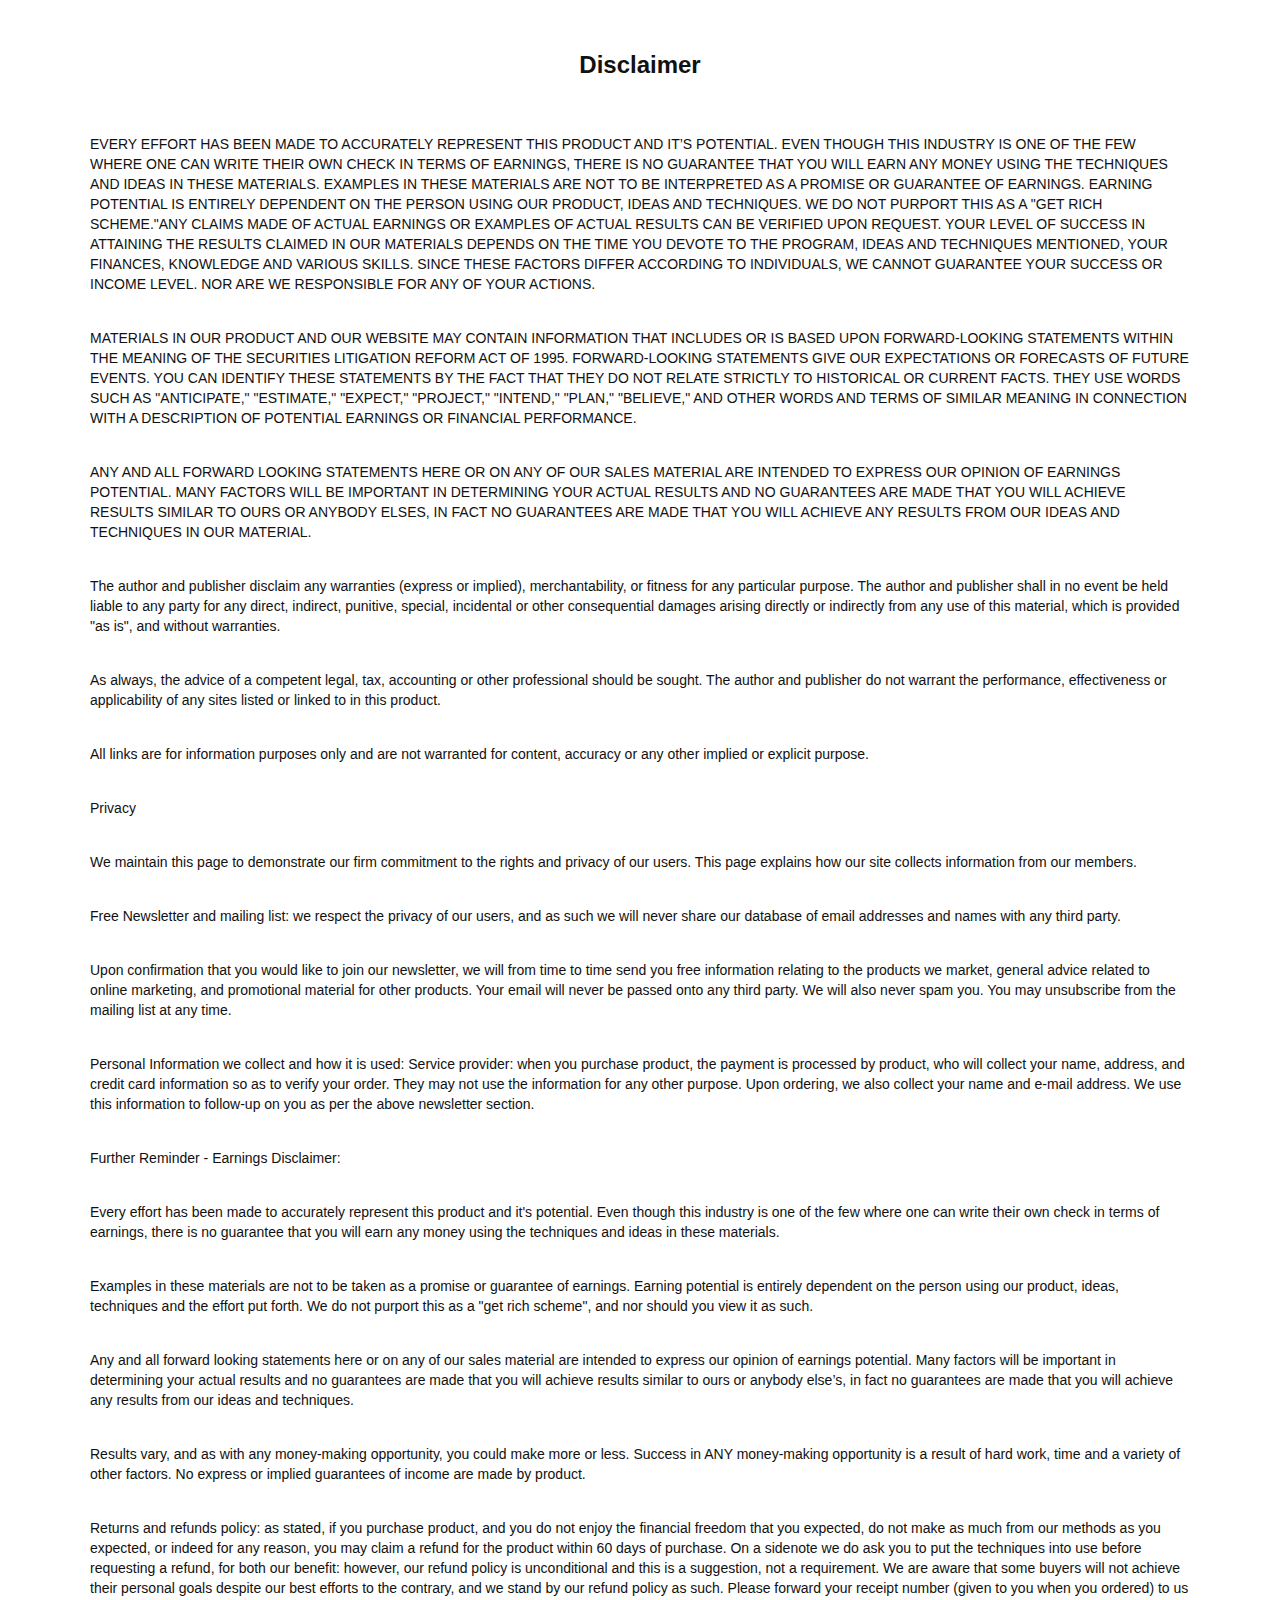
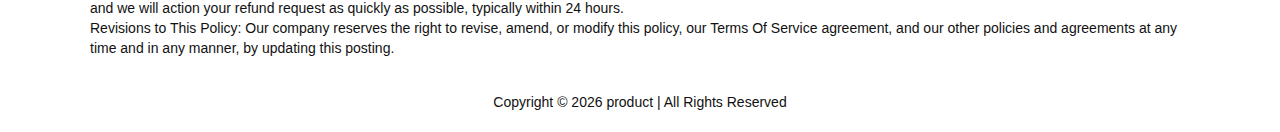
<file: disclaimer.html>
<!DOCTYPE html PUBLIC "-//W3C//DTD XHTML 1.0 Transitional//EN" "http://www.w3.org/TR/xhtml1/DTD/xhtml1-transitional.dtd">
<!-- saved from url=(0044)https://gc.bigmoney-rush.com/disclaimer -->
<html xmlns="http://www.w3.org/1999/xhtml"><head><meta http-equiv="Content-Type" content="text/html; charset=UTF-8">
  
  <title>Disclaimer</title>
  <link rel="shortcut icon" href="https://gc.bigmoney-rush.com/favicon.ico">
  <style type="text/css">
    <!--
    body,td,th {
      font-family:Arial, Helvetica, sans-serif;
      font-size:14px;
      color: #111;
      line-height:20px;
    }
    body{
      background-color: #FFF;
      margin-left: 0px;
      margin-top: 10px;
      margin-right: 0px;
      margin-bottom: 0px;
    }
    a {
      color:#111
    }
    -->
  </style>
<link rel="stylesheet" type="text/css" href="chrome-extension://napifgkjbjeodgmfjmgncljmnmdefpbf/styles.css"></head>
<body>
         
  <table width="1100" border="0" align="center" cellpadding="0" cellspacing="0">
    <tbody><tr>
    <td>&nbsp;</td>
    </tr>
    <tr>
      <td height="70" align="center" style="color:#111; font-size:24px"><strong>Disclaimer</strong></td>
    </tr>
    <tr>
      <td align="center">&nbsp;</td>
    </tr>
    <tr>
      <td align="left">
        <p>
          EVERY EFFORT HAS BEEN MADE TO ACCURATELY REPRESENT THIS PRODUCT AND IT’S POTENTIAL. EVEN THOUGH THIS INDUSTRY IS ONE OF THE FEW WHERE ONE CAN WRITE THEIR OWN CHECK IN TERMS OF EARNINGS, THERE IS NO GUARANTEE THAT YOU WILL EARN ANY MONEY USING THE TECHNIQUES AND IDEAS IN THESE MATERIALS. EXAMPLES IN THESE MATERIALS ARE NOT TO BE INTERPRETED AS A PROMISE OR GUARANTEE OF EARNINGS. EARNING POTENTIAL IS ENTIRELY DEPENDENT ON THE PERSON USING OUR PRODUCT, IDEAS AND TECHNIQUES. WE DO NOT PURPORT THIS AS A "GET RICH SCHEME."ANY CLAIMS MADE OF ACTUAL EARNINGS OR EXAMPLES OF ACTUAL RESULTS CAN BE VERIFIED UPON REQUEST. YOUR LEVEL OF SUCCESS IN ATTAINING THE RESULTS CLAIMED IN OUR MATERIALS DEPENDS ON THE TIME YOU DEVOTE TO THE PROGRAM, IDEAS AND TECHNIQUES MENTIONED, YOUR FINANCES, KNOWLEDGE AND VARIOUS SKILLS. SINCE THESE FACTORS DIFFER ACCORDING TO INDIVIDUALS, WE CANNOT GUARANTEE YOUR SUCCESS OR INCOME LEVEL. NOR ARE WE RESPONSIBLE FOR ANY OF YOUR ACTIONS.
        </p>
        <p>
          <br>
          MATERIALS IN OUR PRODUCT AND OUR WEBSITE MAY CONTAIN INFORMATION THAT INCLUDES OR IS BASED UPON FORWARD-LOOKING STATEMENTS WITHIN THE MEANING OF THE SECURITIES LITIGATION REFORM ACT OF 1995. FORWARD-LOOKING STATEMENTS GIVE OUR EXPECTATIONS OR FORECASTS OF FUTURE EVENTS. YOU CAN IDENTIFY THESE STATEMENTS BY THE FACT THAT THEY DO NOT RELATE STRICTLY TO HISTORICAL OR CURRENT FACTS. THEY USE WORDS SUCH AS "ANTICIPATE," "ESTIMATE," "EXPECT," "PROJECT," "INTEND," "PLAN," "BELIEVE," AND OTHER WORDS AND TERMS OF SIMILAR MEANING IN CONNECTION WITH A DESCRIPTION OF POTENTIAL EARNINGS OR FINANCIAL PERFORMANCE.
        </p>
        <p><br>
          ANY AND ALL FORWARD LOOKING STATEMENTS HERE OR ON ANY OF OUR SALES MATERIAL ARE INTENDED TO EXPRESS OUR OPINION OF EARNINGS POTENTIAL. MANY FACTORS WILL BE IMPORTANT IN DETERMINING YOUR ACTUAL RESULTS AND NO GUARANTEES ARE MADE THAT YOU WILL ACHIEVE RESULTS SIMILAR TO OURS OR ANYBODY ELSES, IN FACT NO GUARANTEES ARE MADE THAT YOU WILL ACHIEVE ANY RESULTS FROM OUR IDEAS AND TECHNIQUES IN OUR MATERIAL.
        </p>
        <p><br>
          The author and publisher disclaim any warranties (express or implied), merchantability, or fitness for any particular purpose. The author and publisher shall in no event be held liable to any party for any direct, indirect, punitive, special, incidental or other consequential damages arising directly or indirectly from any use of this material, which is provided "as is", and without warranties.
        </p>
        <p><br>
          As always, the advice of a competent legal, tax, accounting or other professional should be sought. The author and publisher do not warrant the performance, effectiveness or applicability of any sites listed or linked to in this product.
        </p>
        <p><br>
          All links are for information purposes only and are not warranted for content, accuracy or any other implied or explicit purpose.
        </p>
        <p><br>Privacy</p>
        <p><br>
          We maintain this page to demonstrate our firm commitment to the rights and privacy of our users. This page explains how our site collects information from our members.
        </p>
        <p><br>
          Free Newsletter and mailing list: we respect the privacy of our users, and as such we will never share our database of email addresses and names with any third party.
        </p>
        <p><br>
          Upon confirmation that you would like to join our newsletter, we will from time to time send you free information relating to the products we market, general advice related to online marketing, and promotional material for other products. Your email will never be passed onto any third party. We will also never spam you. You may unsubscribe from the mailing list at any time.
        </p>
        <p><br>
          Personal Information we collect and how it is used: Service provider: when you purchase product, the payment is processed by product, who will collect your name, address, and credit card information so as to verify your order. They may not use the information for any other purpose. Upon ordering, we also collect your name and e-mail address. We use this information to follow-up on you as per the above newsletter section.
        </p>
        <p><br>Further Reminder - Earnings Disclaimer:</p>
        <p><br>
          Every effort has been made to accurately represent this product and it's potential. Even though this industry is one of the few where one can write their own check in terms of earnings, there is no guarantee that you will earn any money using the techniques and ideas in these materials.
        </p>
        <p><br>
          Examples in these materials are not to be taken as a promise or guarantee of earnings. Earning potential is entirely dependent on the person using our product, ideas, techniques and the effort put forth. We do not purport this as a "get rich scheme", and nor should you view it as such.
        </p>
        <p><br>
          Any and all forward looking statements here or on any of our sales material are intended to express our opinion of earnings potential. Many factors will be important in determining your actual results and no guarantees are made that you will achieve results similar to ours or anybody else’s, in fact no guarantees are made that you will achieve any results from our ideas and techniques.
        </p>
        <p><br>
          Results vary, and as with any money-making opportunity, you could make more or less. Success in ANY money-making opportunity is a result of hard work, time and a variety of other factors. No express or implied guarantees of income are made by product.
        </p>
        <p><br>
          Returns and refunds policy: as stated, if you purchase product, and you do not enjoy the financial freedom that you expected, do not make as much from our methods as you expected, or indeed for any reason, you may claim a refund for the product within 60 days of purchase. On a sidenote we do ask you to put the techniques into use before requesting a refund, for both our benefit: however, our refund policy is unconditional and this is a suggestion, not a requirement. We are aware that some buyers will not achieve their personal goals despite our best efforts to the contrary, and we stand by our refund policy as such. Please forward your receipt number (given to you when you ordered) to us and we will action your refund request as quickly as possible, typically within 24 hours.<br>
          Revisions to This Policy: Our company reserves the right to revise, amend, or modify this policy, our Terms Of Service agreement, and our other policies and agreements at any time and in any manner, by updating this posting.
        </p>
      </td>
    </tr>
    <tr><td align="center">&nbsp;</td></tr>
    <tr><td align="center">Copyright © <span id="year">2020</span> product  |  All Rights Reserved</td></tr>
    <tr><td align="center">&nbsp;</td></tr>
  </tbody></table>
  <!--Script for year updating-->

  <script type="text/javascript">
    var year = new Date();
    document.getElementById("year").innerHTML = year.getFullYear();
  </script>  

<div class="mallbery-caa" style="z-index: 2147483647 !important; text-transform: none !important; position: fixed;"></div></body></html>
</file>
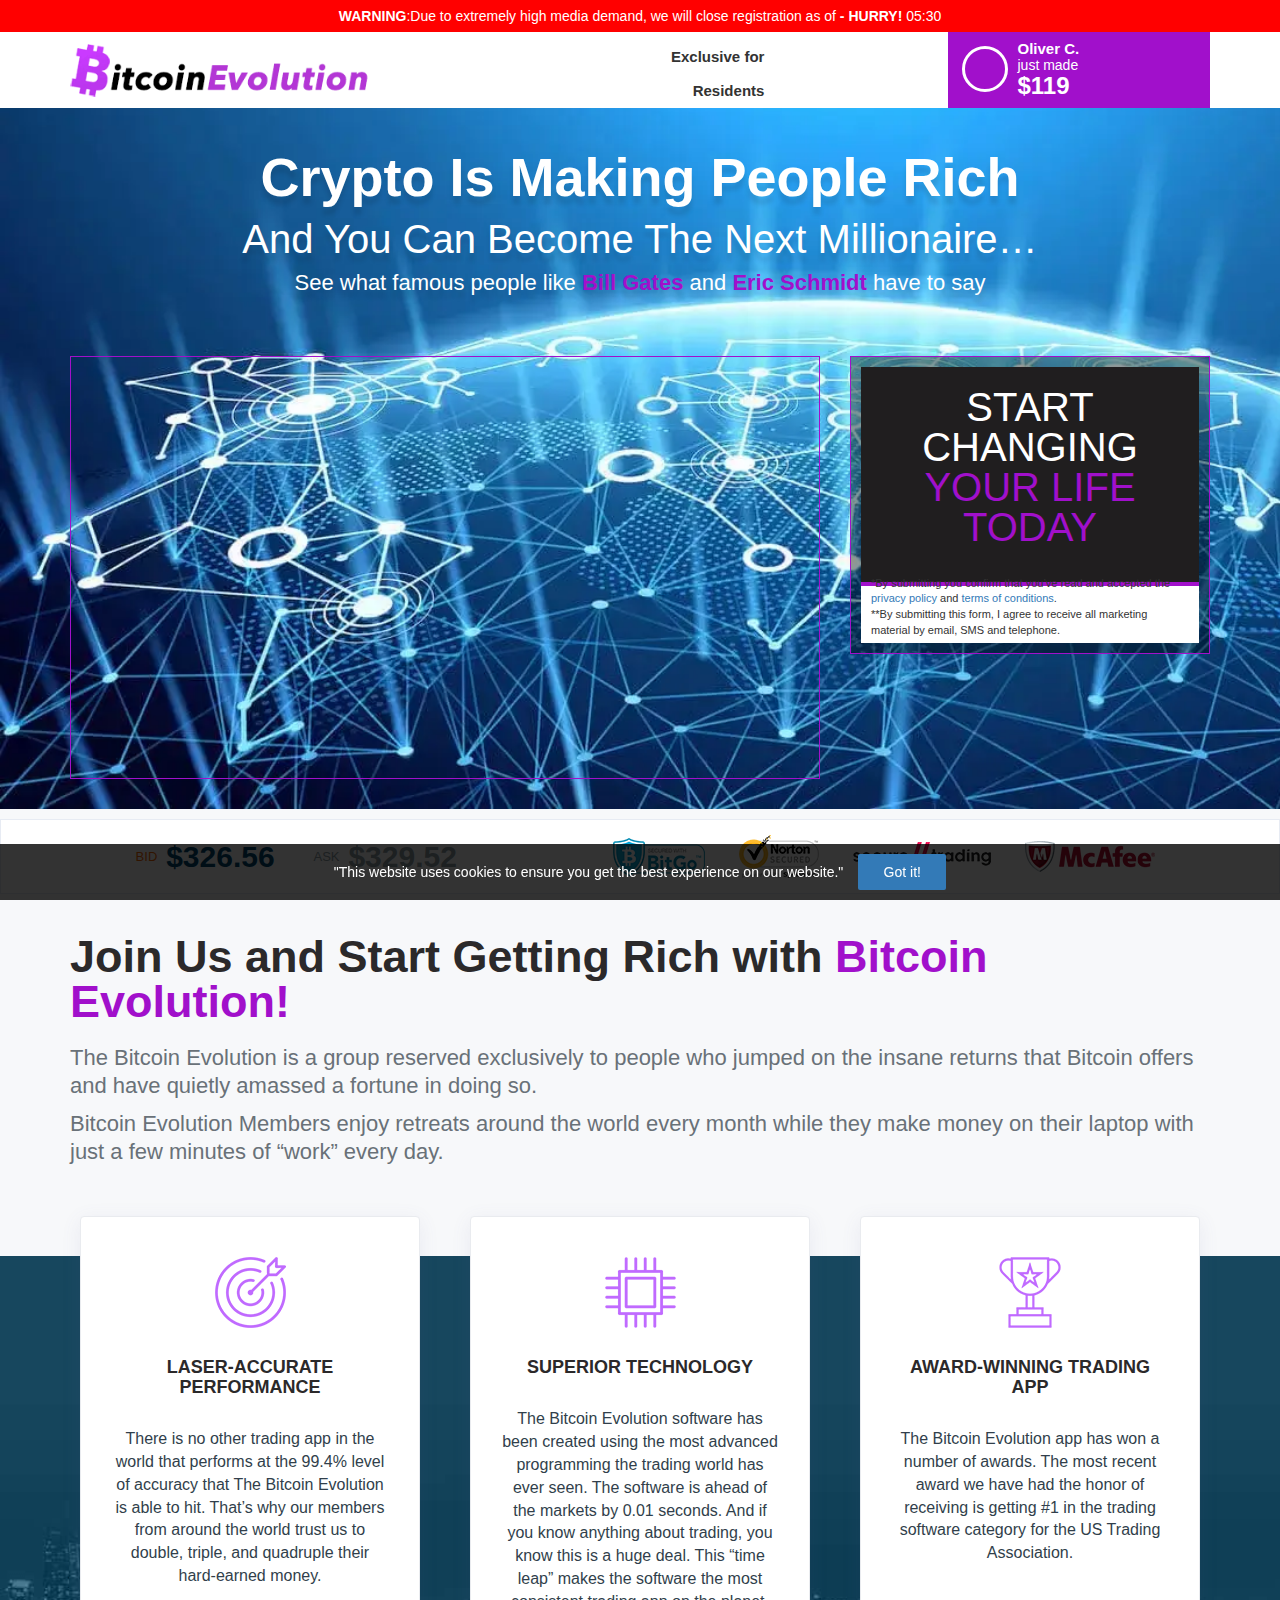
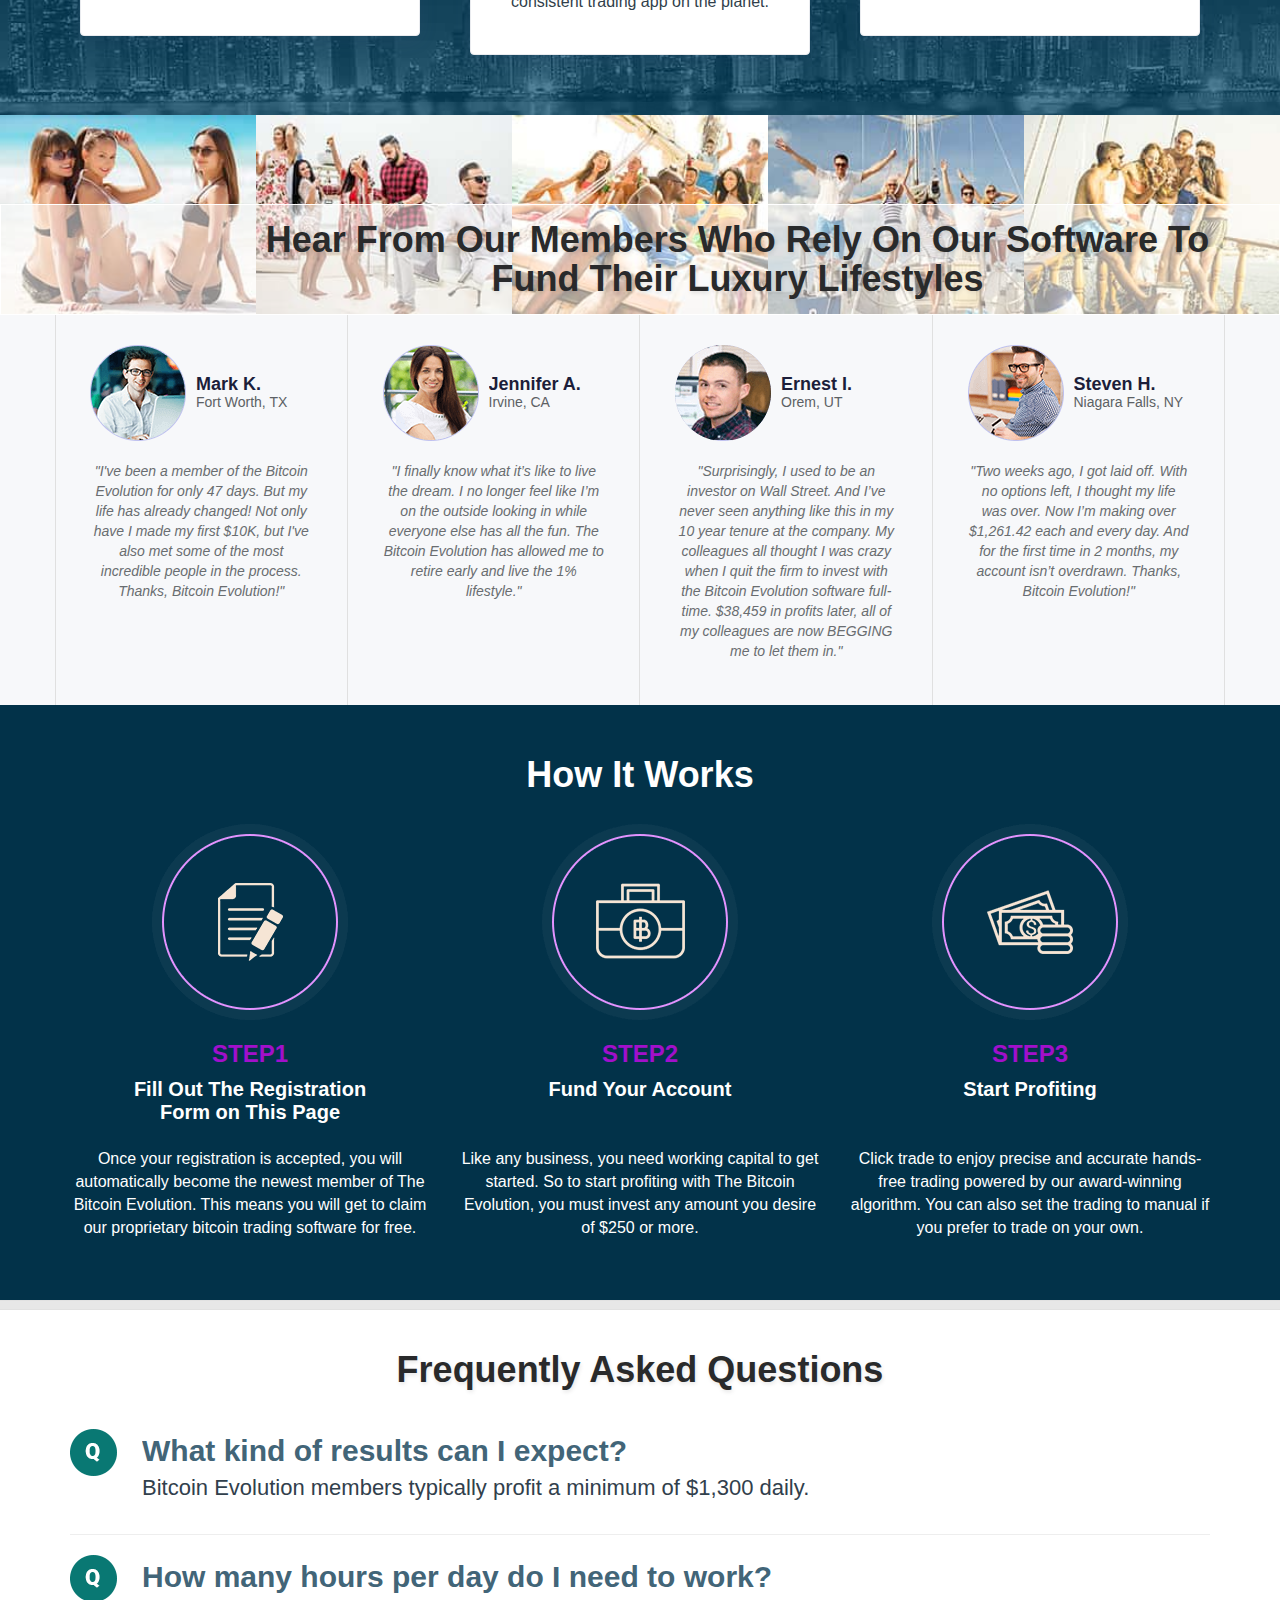
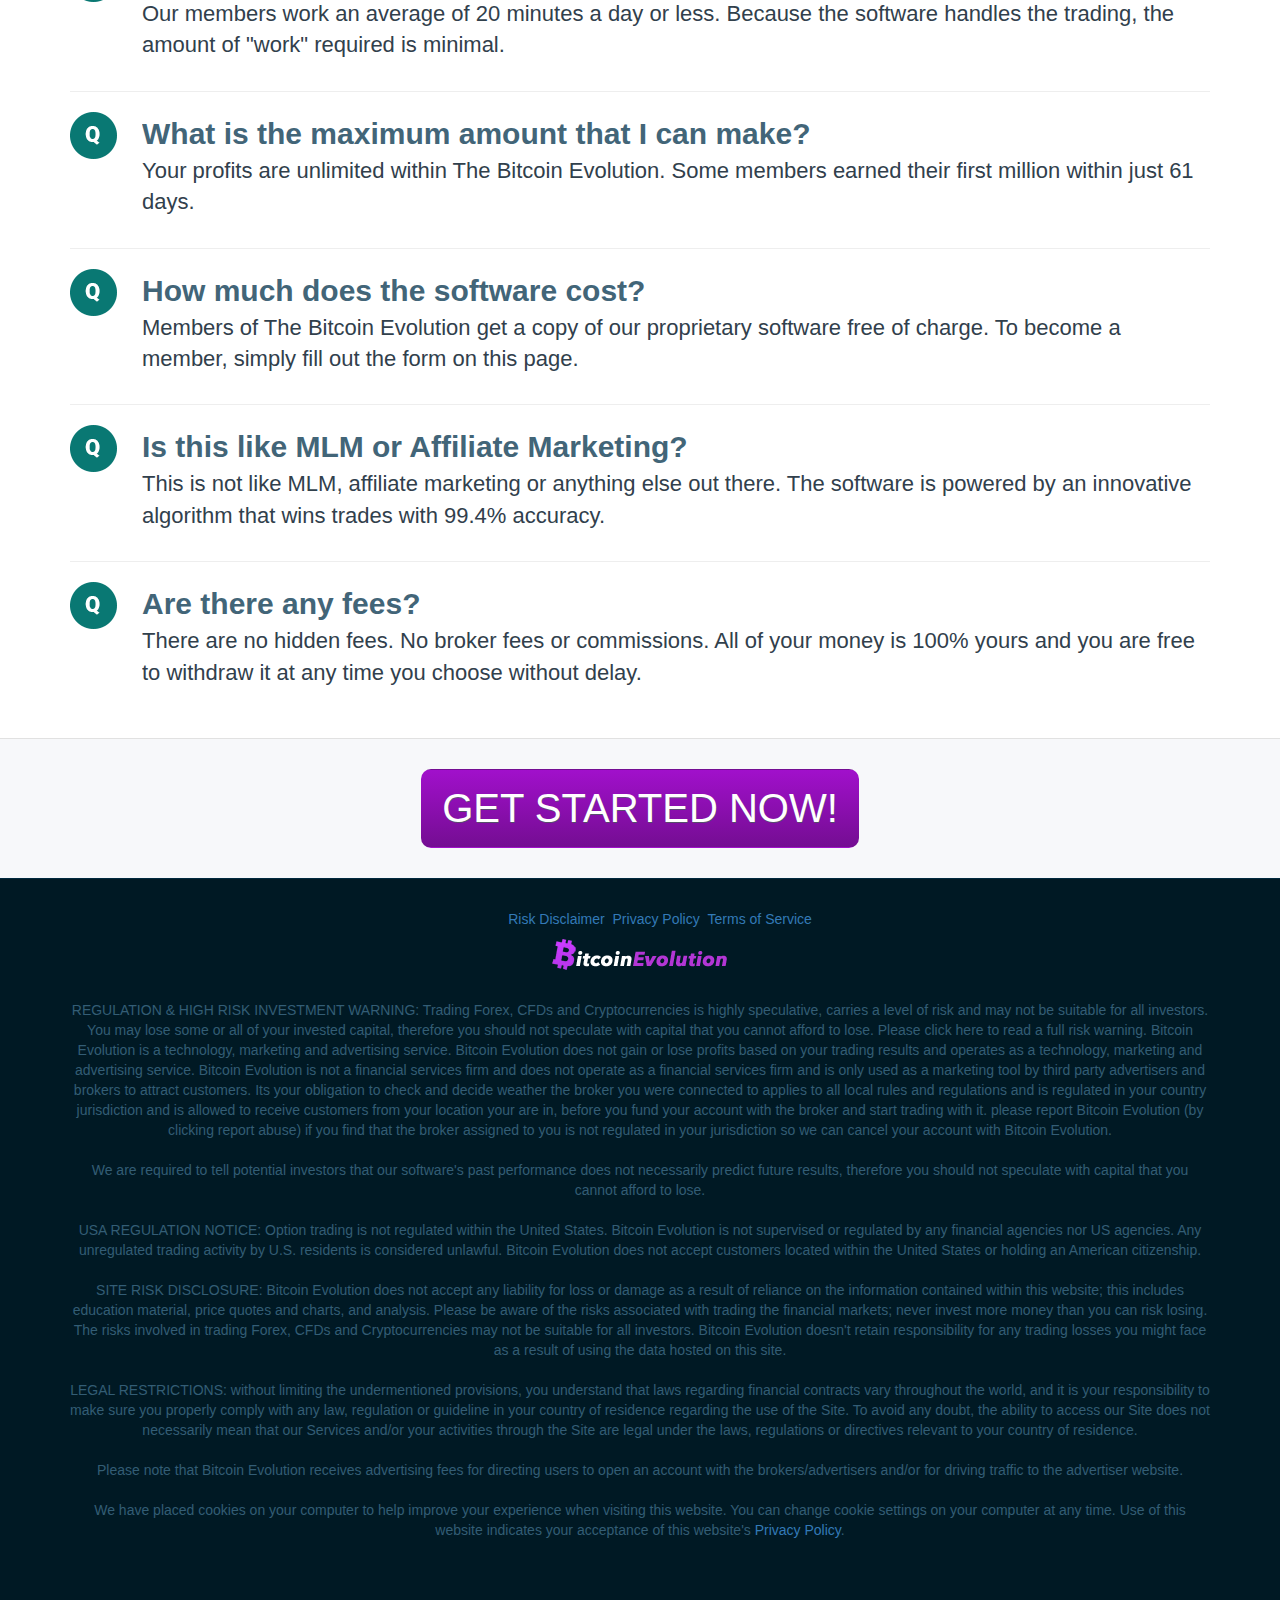
<file: index_amp.html>
<!doctype html>
<html amp lang="en">
<head>
    <meta charset="utf-8">
    <meta name="robots" content="noindex, nofollow">
    <meta name="viewport" content="width=device-width, minimum-scale=1,initial-scale=1">
    <meta name="amp-script-src" content="sha384-YCFs8k-ouELcBTgzKzNAujZFxygwiqimSqKK7JqeKaGNflwDxaC3g2toj7s_kxWG">
    <title>Bitcoin Evolution</title>
    <!-- Styles -->
	<link rel="stylesheet" href="styles/all.min.css">

    <link rel="preload" as="script" href="https://cdn.ampproject.org/v0.js">
	<script async src="https://cdn.ampproject.org/v0.js"></script>
    <script async custom-element="amp-iframe" src="https://cdn.ampproject.org/v0/amp-iframe-0.1.js"></script>
    <script async custom-element="amp-video" src="https://cdn.ampproject.org/v0/amp-video-0.1.js"></script>
    <script async custom-element="amp-form" src="https://cdn.ampproject.org/v0/amp-form-0.1.js"></script>
    <script async custom-element="amp-script" src="https://cdn.ampproject.org/v0/amp-script-0.1.js"></script>
	<style amp-custom>
		/* Add your styles here */
	</style>
	<link rel="canonical" href="index.html">
	<style amp-boilerplate>
		body{-webkit-animation:-amp-start 8s steps(1,end) 0s 1 normal both;-moz-animation:-amp-start 8s steps(1,end) 0s 1 normal both;-ms-animation:-amp-start 8s steps(1,end) 0s 1 normal both;animation:-amp-start 8s steps(1,end) 0s 1 normal both}@-webkit-keyframes -amp-start{from{visibility:hidden}to{visibility:visible}}@-moz-keyframes -amp-start{from{visibility:hidden}to{visibility:visible}}@-ms-keyframes -amp-start{from{visibility:hidden}to{visibility:visible}}@-o-keyframes -amp-start{from{visibility:hidden}to{visibility:visible}}@keyframes -amp-start{from{visibility:hidden}to{visibility:visible}}
    </style>
    <noscript>
        <style amp-boilerplate>
            body{-webkit-animation:none;-moz-animation:none;-ms-animation:none;animation:none}
        </style>
    </noscript>
    <amp-script src="https://cdn.onesignal.com/sdks/OneSignalSDK.js"></amp-script>
    <amp-script script="one-signal"></amp-script>
    <script id="one-signal" type="text/plain" target="amp-script">
        window.OneSignal = window.OneSignal || [];
        OneSignal.push(function() {
            OneSignal.init({
            appId: "142759ff-0895-4dc5-90df-1ec52ca66820",
            });
        });
    </script>
    <!-- Google Tag Manager -->
    <amp-script script="google-tag"></amp-script>
    <script id="google-tag" type="text/plain" target="amp-script">
		(function(w,d,s,l,i){w[l]=w[l]||[];w[l].push({'gtm.start':
			new Date().getTime(),event:'gtm.js'});var f=d.getElementsByTagName(s)[0],
			j=d.createElement(s),dl=l!='dataLayer'?'&l='+l:'';j.async=true;j.src=
			'https://www.googletagmanager.com/gtm.js?id='+i+dl;f.parentNode.insertBefore(j,f);
		})(window,document,'script','dataLayer','GTM-KZZ9RZV');
	</script>
	<noscript>
        <amp-iframe src="https://www.googletagmanager.com/ns.html?id=GTM-KZZ9RZV" height="0" width="0" style="display:none;visibility:hidden"></amp-iframe>
	</noscript>
    <!-- End Google Tag Manager (noscript) -->
    
    
    <!-- Facebook Pixel Code -->
    <!-- Facebook Pixel Code -->
    <amp-script script="fb-pixel"></amp-script>
    <script id="fb-pixel" type="text/plain" target="amp-script">
		!function(f,b,e,v,n,t,s){if(f.fbq)return;n=f.fbq=function(){n.callMethod?n.callMethod.apply(n,arguments):n.queue.push(arguments)};if(!f._fbq)f._fbq=n;n.push=n;n.loaded=!0;n.version='2.0';n.queue=[];t=b.createElement(e);t.async=!0;t.src=v;s=b.getElementsByTagName(e)[0];s.parentNode.insertBefore(t,s)}(window, document,'script','https://connect.facebook.net/en_US/fbevents.js');fbq('init', '836705793743552');fbq('track', 'PageView');
	</script>
	<noscript>
        <img height="1" width="1" style="display:none" src="https://www.facebook.com/tr?id=836705793743552&ev=PageView&noscript=1"/>
	</noscript>
	<!-- End Facebook Pixel Code -->
</head>

<body ng-app="uniforms" class="js flexbox flexboxlegacy canvas canvastext webgl no-touch geolocation postmessage websqldatabase indexeddb hashchange history draganddrop websockets rgba hsla multiplebgs backgroundsize borderimage borderradius boxshadow textshadow opacity cssanimations csscolumns cssgradients cssreflections csstransforms no-csstransforms3d csstransitions fontface no-generatedcontent video audio localstorage sessionstorage webworkers applicationcache svg inlinesvg smil svgclippaths gtd-body-visible gtd-sdk-inited" ng-controller="MainController">
    <!-- <div id="popup" class="exit_popup bitcoinpopup" style="display: none;">
		<div class="exit_popup_overlay"></div>
		<div class="close_button" id="close_button">
        </div>
        <amp-script script="close-button"></amp-script>
        <script id="close-button" type="text/plain" target="amp-script">
            $('#close_button').on("click", function() {
                $('#popup').css('display', 'none');
                mousebottom = 0;
                setTimeout(function () {
                pu = 1;
                }, 5000);
            })
        </script>
        <div class="popup_inner">
            <div class="popup_content">
                <div class="popup_content_inner">
                    <div class="popup-content-wrapper">
                        <div class="popup-header">
                            <div class="title">
                                You just made a BIG mistake.
                            </div>
                            <div class="subtitle">
                                This is your <b>LAST CHANCE</b> to join the <b><i>Bitcoin Evolution</i></b> and secure your financial future.
                            </div>
                        </div>
                    </div>
                    <div class="popup-form-wrapper">
                        <my-form id="popup_form" pane="f2"></my-form>
                    </div>
                </div>
            </div>
        </div>
	</div> -->
    <amp-script script="timer-script"></amp-script>
    <script id="timer-script" type="text/plain" target="amp-script">
		// выставляем секунды
		var sec = 30;
		// выставляем минуты
		var min = 05;

		function refresh() {
			sec--;
			if (sec == -01) {
				sec = 59;
				min = min - 1;
			} else {
				min = min;
			}
			if (sec <= 9) {
				sec = "0" + sec;
			}
			time = (min <= 9 ? "0" + min : min) + ":" + sec;
			if (document.getElementById) {
				timer.innerHTML = time;
			}
			inter = setTimeout("refresh()", 1000);
			// действие, если таймер 00:00
			if (min == '00' && sec == '00') {
				sec = "00";
				clearInterval(inter);
				/* выводим сообщение в элемент с id="tut", например <div id="tut"></div> */
				tut.innerHTML = "Таймер завершил свою работу!";

				/* либо модальное окно */
				//alert('Таймер завершил свою работу!');

				/* либо переход на какой-то адрес */
				//window.location='http://www.net-f.ru/';

				/* либо любой другой Ваш код */
			}
		}
		//
    </script>
    <!-- INTRO SECTION 1 START -->
	<div class="intro-section-1">
		<div class="container">
			<p class="intro-p">
				<b>WARNING</b>:<span>Due to extremely high media demand, we will close registration as of</span>
				<b>
                    <span class="gtd-date-current-date">
                        <amp-script script="date-script"></amp-script>
                        <script id="date-script" type="text/plain" target="amp-script">
							var d = new Date();

							var day = new Array("Sunday", "Monday", "Tuesday",
								"Wednesday", "Thursday", "Friday", "Saturday");

							var month = new Array("January", "February", "March", "April", "may", "June",
								"July", "August", "September", "October", "November", " December");

							document.write(day[d.getDay()] + " " + d.getDate() + " " + month[d.getMonth()] +
								" " + d.getFullYear());
							//
						</script>
					</span> - <span>HURRY!</span>
				</b><span class="countdown-span" id="timer">05:30</span>
			</p>
		</div>
	</div>
	<!-- INTRO SECTION 1 END -->
    <div class="section1" id="top" style="background:url('./images/bg.webp') no-repeat;background-size:cover">
        <header>
            <div class="container">
                <div class="row">
                    <div class="col-md-6 col-sm-4 logo">
                        <img src="images/logo.png" alt="Bitcoin Evolution" class="img-responsive inline-block header-logo">
                    </div>
                    <div class="col-md-6 col-sm-8 hidden-xs">
                        <div class="row">
                            <div class="col-sm-6">
                                <div class="media-body">
                                    <div class="float-left">
                                        <div class="excl" style="padding: 16px;">
                                            Exclusive for<br>
                                            <span class="country_name" style="text-transform: uppercase;"></span> <br>
                                            Residents
                                        </div>
                                    </div>
                                </div>
                            </div>
                            <div class="col-sm-6">
                                <div class="notification-top" data-init="person">
                                    <div class="media-left">
                                        <div class="dynamic-person-img-wrapper">
                                            <div class=""></div>
                                        </div>
                                    </div>
                                    <div class="media-body">
                                        <div class="just-made">
                                            <p>
                                                <span class="dynamic-person-name-span">Oliver C.</span><br>
                                                <span>just made</span>
                                            </p>
                                            <h3>
                                                <span style="color: #fff;" class="dynamic-person-sum-span">$119</span>
                                            </h3>
                                        </div>
                                    </div>
                                </div>
                            </div>
                        </div>
                    </div>
                </div>
            </div>
        </header>
        <div class="container">
            <div class="row">
                <div class="col-sm-12 headline">
                    <h1>Crypto Is Making People Rich</h1>
                    <h2>And You Can Become The Next Millionaire…</h2>
                    <h4><span>See what famous people like</span> <strong>Bill Gates</strong> <span>and</span>
                        <strong>Eric Schmidt</strong> <span>have to say</span>
                    </h4>
                </div>
            </div>
            <div class="gap40-mobile"></div>
            <div class="row">
                <div class="col-md-8">
                    <div class="embed-container">
                        <div class="video embed-responsive embed-responsive-16by9 embed-responsive-video">
                            <div class="gtd-video-title gtd-date-current-date">
                                <amp-script script="date-script"></amp-script>
                                <script id="date-script" type="text/plain" target="amp-script">
                                    var d = new Date();

                                    var day = new Array("Sunday", "Monday", "Tuesday",
                                        "Wednesday", "Thursday", "Friday", "Saturday");

                                    var month = new Array("January", "February", "March", "April", "may", "June",
                                        "July", "August", "September", "October", "November", " December");

                                    document.write(day[d.getDay()] + " " + d.getDate() + " " + month[d.getMonth()] +
                                        " " + d.getFullYear());
                                    //
                                </script>
                            </div>
                            <amp-video controls
                            width="640"
                            height="360"
                            layout="responsive"
                            id="video"src="images/index-en.mp4"
                            type="video/mp4"
                            autoplay>
                            </amp-video>
                        </div>
                    </div>
                </div>
                <div class="col-md-4">
                    <div class="formwrap-outer">
                        <div class="formwrap">
                            <div class="form-header"><span class="text-white">Start Changing</span>
                                <span class="text-orange">Your Life TODAY</span>
                            </div>
                            <div class="form-body">
                                <amp-form id="top_form" pane="f1"></amp-form>
                            </div>
                            <div style="padding: 10px 15px 5px 10px; text-align: center;">
                                <p class="form-disclaimers" style="text-align: left;padding: 0;margin: 0;font-size: 11px;">*By submitting you confirm that you’ve read and accepted the <a data-intgrtn-link-agreements="3" target="_blank" href="privacy" class="" data-i18n="" >privacy policy</a> and <a data-intgrtn-link-agreements="1" target="_blank" href="terms" class="" data-i18n="" >terms of conditions</a>.
                                </p>
                                <p class="form-disclaimers" style="text-align: left;padding: 0;margin: 0;font-size: 11px;">**By submitting this form, I agree to receive all marketing material by email, SMS and telephone.</p>
                            </div>
                        </div>
                    </div>
                </div>
            </div>
        </div>
    </div>
    <div class="spacer"></div>
    <div class="section2">
        <div class="container">
            <div class="row">
                <div class="col-md-5 text-center">
                    <div class="bitcoin bid"><sup>BID</sup>
                        <h2><span class="visitor-currency-symbol">$</span>326.56</h2>
                        <sup><i class="fa fa-caret-up"></i></sup>
                    </div>
                    <div class="bitcoin ask"><sup>ASK</sup>
                        <h2><span class="visitor-currency-symbol">$</span>329.52</h2>
                        <sup><i class="fa fa-caret-up"></i></sup>
                    </div>
                </div>
                <div class="col-md-7 security-logos">
                    <img src="images/bitgo.png" alt="BitGo">
                    <img src="images/norton.png" alt="Norton">
                    <img src="images/secure-trading.png" alt="Secure Trading">
                    <img src="images/mcafee.png" alt="McAffee">
                </div>
            </div>
        </div>
    </div>
    <div class="section3">
        <div class="container">
            <div class="row">
                <div class="col-sm-12">
                    <h1><span>Join Us and Start Getting Rich with</span> <strong>Bitcoin Evolution!</strong></h1>
                    <p>The Bitcoin Evolution is a group reserved exclusively to people who jumped on the insane returns that Bitcoin offers and have quietly amassed a fortune in doing so.</p>
                    <p>Bitcoin Evolution Members enjoy retreats around the world every month while they make money on their laptop with just a few minutes of “work” every day.</p>
                </div>
            </div>
        </div>
    </div>
    <div class="section4">
        <div class="container">
            <div class="row">
                <div class="col-md-4">
                    <div class="whitebox first-box">
                        <img src="images/join1.png" alt="Laser-Accurate Performance">
                        <h4>Laser-Accurate Performance</h4>
                        <p>There is no other trading app in the world that performs at the 99.4% level of accuracy that The Bitcoin Evolution is able to hit. That’s why our members from around the world trust us to double, triple, and quadruple their hard-earned money.</p>
                    </div>
                </div>
                <div class="col-md-4">
                    <div class="whitebox">
                        <img src="images/join2.png" alt="Superior Technology">
                        <h4>Superior Technology</h4>
                        <p>The Bitcoin Evolution software has been created using the most advanced programming the trading world has ever seen. The software is ahead of the markets by 0.01 seconds. And if you know anything about trading, you know this is a huge deal. This “time leap” makes the software the most consistent trading app on the planet.</p>
                    </div>
                </div>
                <div class="col-md-4">
                    <div class="whitebox">
                        <img src="images/join3.png" alt="Award-Winning Trading App">
                        <h4>Award-Winning Trading App</h4>
                        <p>The Bitcoin Evolution app has won a number of awards. The most recent award we have had the honor of receiving is getting #1 in the trading software category for the US Trading Association.</p>
                    </div>
                </div>
            </div>
        </div>
    </div>
    <div class="section5">
        <div class="transwhite">
            <div class="container">
                <div class="row">
                    <div class="col-sm-2"></div>
                    <div class="col-sm-10">
                        <h1>Hear From Our Members Who Rely On Our Software To Fund Their Luxury Lifestyles</h1>
                    </div>
                </div>
            </div>
        </div>
        <ul>
            <li><span class="sr-only">Testimonial Image</span></li><li><span class="sr-only">Testimonial Image</span></li><li><span class="sr-only">Testimonial Image</span></li><li><span class="sr-only">Testimonial Image</span></li><li><span class="sr-only">Testimonial Image</span></li>
        </ul>
    </div>
    <div class="section6">
        <div class="container">
            <div class="row vdivide">
                <div class="col-md-3">
                    <div class="testimonial-wrap">
                        <div class="media">
                            <div class="media-left">
                                <img src="images/testimoniala.png" alt="Testimonial Image">
                            </div>
                            <div class="media-body">
                                <h4>Mark K.</h4>
                                <h5>Fort Worth, TX</h5>
                            </div>
                        </div>
                        <p>
                            <em>"<span>I've been a member of the Bitcoin Evolution for only 47 days. But my life has already changed! Not only have I made my first</span>
                                <span class="visitor-currency-symbol">$</span>10K<span>, but I've also met some of the most incredible people in the process. Thanks, Bitcoin Evolution!</span>"</em>
                        </p>
                    </div>
                </div>
                <div class="col-md-3">
                    <div class="testimonial-wrap">
                        <div class="media">
                            <div class="media-left">
                                <img src="images/testimonialb.png" alt="Testimonial Image">
                            </div>
                            <div class="media-body">
                                <h4>Jennifer A.</h4>
                                <h5>Irvine, CA</h5>
                            </div>
                        </div>
                        <p>
                            <em>"<span>I finally know what it’s like to live the dream. I no longer feel like I’m on the outside looking in while everyone else has all the fun. The Bitcoin Evolution has allowed me to retire early and live the 1% lifestyle.</span>"</em>
                        </p>
                    </div>
                </div>
                <div class="col-md-3">
                    <div class="testimonial-wrap">
                        <div class="media">
                            <div class="media-left">
                                <img src="images/testimonialc.png" alt="Testimonial Image">
                            </div>
                            <div class="media-body">
                                <h4>Ernest I.</h4>
                                <h5>Orem, UT</h5>
                            </div>
                        </div>
                        <p>
                            <em>"<span>Surprisingly, I used to be an investor on Wall Street. And I’ve never seen anything like this in my 10 year tenure at the company. My colleagues all thought I was crazy when I quit the firm to invest with the Bitcoin Evolution software full-time.</span>
                                <span class="visitor-currency-symbol">$</span>38,459
                                <span>in profits later, all of my colleagues are now BEGGING me to let them in.</span>"</em></p>
                    </div>
                </div>
                <div class="col-md-3">
                    <div class="testimonial-wrap">
                        <div class="media">
                            <div class="media-left">
                                <img src="images/testimoniald.png" alt="Testimonial Image">
                            </div>
                            <div class="media-body">
                                <h4>Steven H.</h4>
                                <h5>Niagara Falls, NY</h5>
                            </div>
                        </div>
                        <p>
                            <em>"<span>Two weeks ago, I got laid off. With no options left, I thought my life was over. Now I’m making over</span>
                                <span class="visitor-currency-symbol">$</span>1,261.42
                                <span>each and every day. And for the first time in 2 months, my account isn’t overdrawn. Thanks, Bitcoin Evolution!</span>"</em>
                        </p>
                    </div>
                </div>
            </div>
        </div>
    </div>
    <div class="section7">
        <div class="container">
            <div class="row">
                <div class="col-sm-12">
                    <h1>How It Works</h1>
                </div>
            </div>
            <div class="row">
                <div class="col-md-4">
                    <div class="howbox">
                        <img src="images/step1.png" alt="Fill Out The Registration Form on This Page" class="img-responsive center-block">
                        <h4 class="step-title">STEP1</h4>
                        <h4><span>Fill Out The Registration</span> <br class="hidden-xs hidden-sm"><span>Form on This Page</span>
                        </h4>
                        <p>Once your registration is accepted, you will automatically become the newest member of The Bitcoin Evolution. This means you will get to claim our proprietary bitcoin trading software for free.</p>
                    </div>
                </div>
                <div class="col-md-4">
                    <div class="howbox">
                        <img src="images/step2.png" alt="Fund Your Account" class="img-responsive center-block">
                        <h4 class="step-title">STEP2</h4>
                        <h4>Fund Your Account</h4>
                        <p>
                            <span>Like any business, you need working capital to get started. So to start profiting with The Bitcoin Evolution, you must invest any amount you desire of</span>
                            <span class="visitor-currency-symbol">$</span>250 <span>or more</span>.</p>
                    </div>
                </div>
                <div class="col-md-4">
                    <div class="howbox">
                        <img src="images/step3.png" alt="Start Profiting" class="img-responsive center-block">
                        <h4 class="step-title">STEP3</h4>
                        <h4>Start Profiting</h4>
                        <p>Click trade to enjoy precise and accurate hands-free trading powered by our award-winning algorithm. You can also set the trading to manual if you prefer to trade on your own.</p>
                    </div>
                </div>
            </div>
        </div>
    </div>
    <div class="spacer2"></div>
    <div class="section8">
        <div class="container">
            <div class="row">
                <div class="col-sm-12">
                    <h1 class="text-center">Frequently Asked Questions</h1>
                    <div class="media">
                        <div class="media-left">
                            <img src="images/q.png" alt="Question" class="question">
                        </div>
                        <div class="media-body">
                            <h2>What kind of results can I expect?</h2>
                            <p><span>Bitcoin Evolution members typically profit a minimum of</span>
                                <span class="visitor-currency-symbol">$</span>1,300 <span>daily</span>.</p>
                        </div>
                    </div>
                    <hr>
                    <div class="media">
                        <div class="media-left">
                            <img src="images/q.png" alt="Question" class="question">
                        </div>
                        <div class="media-body">
                            <h2>How many hours per day do I need to work?</h2>
                            <p>Our members work an average of 20 minutes a day or less. Because the software handles the trading, the amount of "work" required is minimal.</p>
                        </div>
                    </div>
                    <hr>
                    <div class="media">
                        <div class="media-left">
                            <img src="images/q.png" alt="Question" class="question">
                        </div>
                        <div class="media-body">
                            <h2>What is the maximum amount that I can make?</h2>
                            <p>Your profits are unlimited within The Bitcoin Evolution. Some members earned their first million within just 61 days.</p>
                        </div>
                    </div>
                    <hr>
                    <div class="media">
                        <div class="media-left">
                            <img src="images/q.png" alt="Question" class="question">
                        </div>
                        <div class="media-body">
                            <h2>How much does the software cost?</h2>
                            <p>Members of The Bitcoin Evolution get a copy of our proprietary software free of charge. To become a member, simply fill out the form on this page.</p>
                        </div>
                    </div>
                    <hr>
                    <div class="media">
                        <div class="media-left">
                            <img src="images/q.png" alt="Question" class="question">
                        </div>
                        <div class="media-body">
                            <h2>Is this like MLM or Affiliate Marketing?</h2>
                            <p>This is not like MLM, affiliate marketing or anything else out there. The software is powered by an innovative algorithm that wins trades with 99.4% accuracy.</p>
                        </div>
                    </div>
                    <hr>
                    <div class="media">
                        <div class="media-left">
                            <img src="images/q.png" alt="Question" class="question">
                        </div>
                        <div class="media-body">
                            <h2>Are there any fees?</h2>
                            <p>There are no hidden fees. No broker fees or commissions. All of your money is 100% yours and you are free to withdraw it at any time you choose without delay.</p>
                        </div>
                    </div>
                </div>
            </div>
        </div>
    </div>
    <div class="section9">
        <div class="container">
            <div class="row">
                <div class="col-sm-12 text-center"><a href="#top" class="btn btn-start"><span>Get Started Now</span>!</a>
                </div>
            </div>
        </div>
    </div>
    <footer>
        <div class="container">
            <div class="row">
                <div class="col-sm-12 text-center">
                    <ul class="footer-ul" style="list-style: none">
                        <style>
                            .footer-ul li {
                                display: inline-block;
                                margin: 0 2px
                            }

                        </style>
                        <li><a data-intgrtn-link-agreements="2" href="disclaimer" class="" target="_blank">Risk Disclaimer</a></li>
                        <li><a data-intgrtn-link-agreements="3" href="privacy" class="" target="_blank">Privacy Policy</a></li>
                        <li><a data-intgrtn-link-agreements="3" href="terms" class="" target="_blank">Terms of Service</a></li>
                    </ul>
                    <img src="images/footer-logo.png" alt="BitCoin Evolution" class="img-responsive center-block">
                    <div class="footer-text">
                        <div style="text-align: center; margin-top: 20px;">
                            <div data-intgrtn-agreements="" data-intgrtn-type="4">
                                <p>REGULATION & HIGH RISK INVESTMENT WARNING: Trading Forex, CFDs and Cryptocurrencies is highly speculative, carries a level of risk and may not be suitable for all investors. You may lose some or all of your invested capital, therefore you should not speculate with capital that you cannot afford to lose. Please click here to read a full risk warning. Bitcoin Evolution is a technology, marketing and advertising service. Bitcoin Evolution does not gain or lose profits based on your trading results and operates as a technology, marketing and advertising service. Bitcoin Evolution is not a financial services firm and does not operate as a financial services firm and is only used as a marketing tool by third party advertisers and brokers to attract customers. Its your obligation to check and decide weather the broker you were connected to applies to all local rules and regulations and is regulated in your country jurisdiction and is allowed to receive customers from your location your are in, before you fund your account with the broker and start trading with it. please report Bitcoin Evolution (by clicking report abuse) if you find that the broker assigned to you is not regulated in your jurisdiction so we can cancel your account with Bitcoin Evolution.</p>
                                <p>We are required to tell potential investors that our software's past performance does not necessarily predict future results, therefore you should not speculate with capital that you cannot afford to lose.</p>
                                <p>USA REGULATION NOTICE: Option trading is not regulated within the United States. Bitcoin Evolution is not supervised or regulated by any financial agencies nor US agencies. Any unregulated trading activity by U.S. residents is considered unlawful. Bitcoin Evolution does not accept customers located within the United States or holding an American citizenship.
                                </p>
                                <p>SITE RISK DISCLOSURE: Bitcoin Evolution does not accept any liability for loss or damage as a result of reliance on the information contained within this website; this includes education material, price quotes and charts, and analysis. Please be aware of the risks associated with trading the financial markets; never invest more money than you can risk losing. The risks involved in trading Forex, CFDs and Cryptocurrencies may not be suitable for all investors. Bitcoin Evolution doesn't retain responsibility for any trading losses you might face as a result of using the data hosted on this site.
                                </p>
                                <p>LEGAL RESTRICTIONS: without limiting the undermentioned provisions, you understand that laws regarding financial contracts vary throughout the world, and it is your responsibility to make sure you properly comply with any law, regulation or guideline in your country of residence regarding the use of the Site. To avoid any doubt, the ability to access our Site does not necessarily mean that our Services and/or your activities through the Site are legal under the laws, regulations or directives relevant to your country of residence.
                                </p>
                                <p>Please note that Bitcoin Evolution receives advertising fees for directing users to open an account with the brokers/advertisers and/or for driving traffic to the advertiser website.
                                <p>We have placed cookies on your computer to help improve your experience when visiting this website. You can change cookie settings on your computer at any time. Use of this website indicates your acceptance of this website's <a href="privacy" target="_blank">Privacy Policy</a>.
                                </p>
                            </div>
                        </div>
                    </div>
                </div>
            </div>
        </div>
    </footer>
    <div class="intgrtn-cookie-popup">
        <div class="intgrtn-cookie-popup-text-holder">
            "This website uses cookies to ensure you get the best experience on our website."
        </div>
        <button class="intgrtn-cookie-popup-btn-accept">Got it!</button>
    </div>
    <style>
        .close_popup {
            display: none;
        }
        .intgrtn-cookie-popup{
            width: 100%;
            z-index: 100;background-color: rgba(0, 0, 0, 0.8);position: fixed;left: 0;bottom: 0;right: 0;max-width: 100vw;padding: 10px;display: flex;flex-direction: row;color: #fff;align-items: center;justify-content: center;margin-right: 15px;cursor: pointer
        }
        .intgrtn-cookie-popup-text-holder{
            margin-right: 15px;
        }
        .intgrtn-cookie-popup-link-privacy-policy{
            color: #337ab7;cursor: pointer;
        }
        .intgrtn-cookie-popup-btn-accept{
            font-size: 14px;display: inline-block;text-decoration: none;min-width: 88px;padding: 8px 16px;line-height: 1.42857143;text-align: center;white-space: nowrap;vertical-align: middle;-ms-touch-action: manipulation;touch-action: manipulation;cursor: pointer;-webkit-user-select: none;-moz-user-select: none;-ms-user-select: none;user-select: none;border: 0;border-radius: 2px;background: #337ab7;color: #fff;transition: all 0.2s linear;
        }

    </style>
    
    <amp-script src="scripts/modernizr-2.8.3.min.js"></amp-script>
    <amp-script src="scripts/jquery.min.js"></amp-script>
    <amp-script src="scripts/bootstrap.min.js"></amp-script>
    <amp-script src="scripts/index.js"></amp-script>
    <amp-script script="form-script"></amp-script>
    <script id="form-script" type="text/plain" target="amp-script">
        window.myform_ua='VUEtMTcxNDIzNDM1LTE=';
        var time = Math.floor((new Date()).getTime() / 1000);
        $('<script>').attr({src: 'scripts/ufgag.min.js?' + time}).appendTo('body')
    </script>
    <style>
        .exit_popup {
            position: fixed;
            z-index: 1500;
            display: none;
            height: 100%;
            overflow: hidden;
            right: -20px;
            left: -20px
        }
        .exit_popup .exit_popup_overlay {
            position: absolute;
            width: 100%;
            height: 100%;
            background-color: #000;
            opacity: .8;
            z-index: 15
        }
        .exit_popup .close_button {
            position: absolute;
            right: 50px;
            top: 30px;
            cursor: pointer;
            opacity: 1;
            z-index: 20;
            width: 32px;
            height: 32px;
            background: url(images/close.png) center no-repeat;
        }
        .popup-form-wrapper {
            border-radius: 10px;
            padding: 20px;
            background: url(images/form-bg.jpg) center no-repeat;
            -webkit-background-size: cover;
            background-size: cover;
        }
        @media screen and (max-width:767px) {
            .exit_popup .close_button {
                font-size: 40px
            }
        }

        .exit_popup .close_button:hover {
            opacity: .8
        }
        .exit_popup .popup_inner {
            position: absolute;
            left: 0;
            right: 0;
            height: 100%;
            z-index: 16;
            overflow: auto;
            padding: 0 20px
        }
        .exit_popup .popup_inner .popup_content {
            margin: 100px auto 0;
            width: 100%;
            max-width: 610px;
            position: relative;
            -webkit-border-radius: 10px;
            -moz-border-radius: 10px;
                    border-radius: 10px;
            background: 0 0
        }
        @media screen and (max-height:800px) {
            .exit_popup .popup_inner .popup_content {
                margin-top: 50px
            }
        }
        @media screen and (max-width:767px) {
            .exit_popup .popup_inner .popup_content {
                margin-top: 20px
            }
        }
        .exit_popup .popup_inner .popup_content .popup_content_inner {
            position: relative;
            text-align: center;
            padding: 20px
        }
        .exit_popup .popup_inner .popup_content .popup_content_inner:after, .exit_popup .popup_inner .popup_content .popup_content_inner:before {
            content: " ";
            display: table
        }
        .exit_popup .popup_inner .popup_content .popup_content_inner:after {
            clear: both!important;
            height: 0
        }
        * html .exit_popup .popup_inner .popup_content .popup_content_inner {
            position: relative;
            zoom: 1
        }
        @media screen and (max-width:767px) {
            .exit_popup .popup_inner .popup_content .popup_content_inner {
                padding: 20px
            }
        }
        .exit_popup .popup_inner .popup_content .popup_content_inner .popup-header .title {
            color: #fa5258;
            font-weight: 700;
            font-style: italic;
            font-size: 80px;
            line-height: 1.2
        }
        .no-lan .exit_popup .popup_inner .popup_content .popup_content_inner .popup-header .title {
            font-size: 62px
        }
        .es-lan .exit_popup .popup_inner .popup_content .popup_content_inner .popup-header .title {
            font-size: 68px
        }
        .es-lan .top-form-wrapper .form-title>div>div {
            font-size: 38px
        }
        @media screen and (max-width:767px) {
            .exit_popup .popup_inner .popup_content .popup_content_inner .popup-header .title {
                font-size: 34px
            }
        }
        .exit_popup .popup_inner .popup_content .popup_content_inner .popup-header .subtitle {
            font-size: 40px;
            font-weight: 400;
            color: #fff;
            line-height: 1.2;
            margin-bottom: 15px
        }
        .es-lan .exit_popup .popup_inner .popup_content .popup_content_inner .popup-header .subtitle {
            font-size: 34px
        }
        .nl-lan .exit_popup .popup_inner .popup_content .popup_content_inner .popup-header .title {
            font-size: 65px
        }
        .nl-lan .exit_popup .popup_inner .popup_content .popup_content_inner .popup-header .subtitle {
            font-size: 35px
        }
        .exit_popup .popup_inner .popup_content .popup_content_inner .popup-header .title {
            font-size: 67px
        }
        .exit_popup .popup_inner .popup_content .popup_content_inner .popup-header .subtitle b {
            color: #f7931a
        }
        @media screen and (max-width:767px) {
            .exit_popup .popup_inner .popup_content .popup_content_inner .popup-header .subtitle {
                font-size: 18px
            }
        }
        .exit_popup .popup_inner .popup_content .popup_content_inner .popup_form {
            text-align: center;
            width: 100%;
            max-width: 520px;
            margin: 0 auto
        }
        .exit_popup .popup_inner .popup_content .popup_content_inner .popup_form:after, .exit_popup .popup_inner .popup_content .popup_content_inner .popup_form:before {
            content: " ";
            display: table
        }
        .exit_popup .popup_inner .popup_content .popup_content_inner .popup_form:after {
            clear: both!important;
            height: 0
        }
        * html .exit_popup .popup_inner .popup_content .popup_content_inner .popup_form {
            position: relative;
            zoom: 1
        }
        .exit_popup .popup_inner .popup_content .popup_content_inner .popup_form .form-group {
            margin-bottom: 15px
        }
        .exit_popup .popup_inner .popup_content .popup_content_inner .popup_form .control-label, .exit_popup .popup_inner .popup_content .popup_content_inner .popup_form label {
            display: none
        }
        .exit_popup .popup_inner .popup_content .popup_content_inner .popup_form .form-control {
            height: 44px;
            background-color: #e6e6e6
        }
        .exit_popup .popup_inner .popup_content .popup_content_inner .popup_form .buttons {
            position: relative
        }
        .exit_popup .popup_inner .popup_content .popup_content_inner .popup_form .buttons .button {
            width: 100%
        }
        .exit_popup .popup_inner .popup_content .popup_content_inner .popup_form .buttons .big-button {
            padding: 20px 15px;
            text-transform: capitalize
        }
        @media screen and (max-width:767px) {
            .exit_popup .popup_inner .popup_content .popup_content_inner .popup_form .buttons .big-button {
                font-size: 22px
            }
        }
        .exit_popup .popup_inner .popup_content .popup_content_inner .popup_form .buttons .big-button:before {
            content: '';
            display: inline-block;
            vertical-align: middle;
            margin-right: 20px;
            background: url(images/icon-b.png) 0 0 no-repeat;
            width: 39px;
            height: 49px;
            position: relative;
            top: -5px
        }
        @media screen and (max-width:767px) {
            .exit_popup .popup_inner .popup_content .popup_content_inner .popup_form .buttons .big-button:before {
                width: 30px;
                height: 30px;
                -webkit-background-size: contain;
                -moz-background-size: contain;
                    -o-background-size: contain;
                        background-size: contain;
                top: -2px;
                margin-right: 10px
            }
        }

    </style>
    <script>
        // exit popup
        var mousebottom = 0;
        var pu = 0;
        setTimeout(function() {
            pu = 1;
        }, 5000);
        $(document).mousemove(function(e) {
            var X = e.pageX;
            var Y = e.pageY;
            //console.log(Y, $(window).scrollTop(), mousebottom, pu);
            if (Y - $(window).scrollTop() > 200) {
                mousebottom = 1;
            }
            if (mousebottom == 1 && Y - $(window).scrollTop() < 15) { //  &&&& pu == 1
                $('#popup').css('display', 'block');
                //console.log('!PU!');
                mousebottom = 0;
                pu = 0;
                setTimeout(function() {
                    pu = 1;
                }, 5000);
                //alert('!');
            }
        });
    </script>
</body>

</html>
</file>
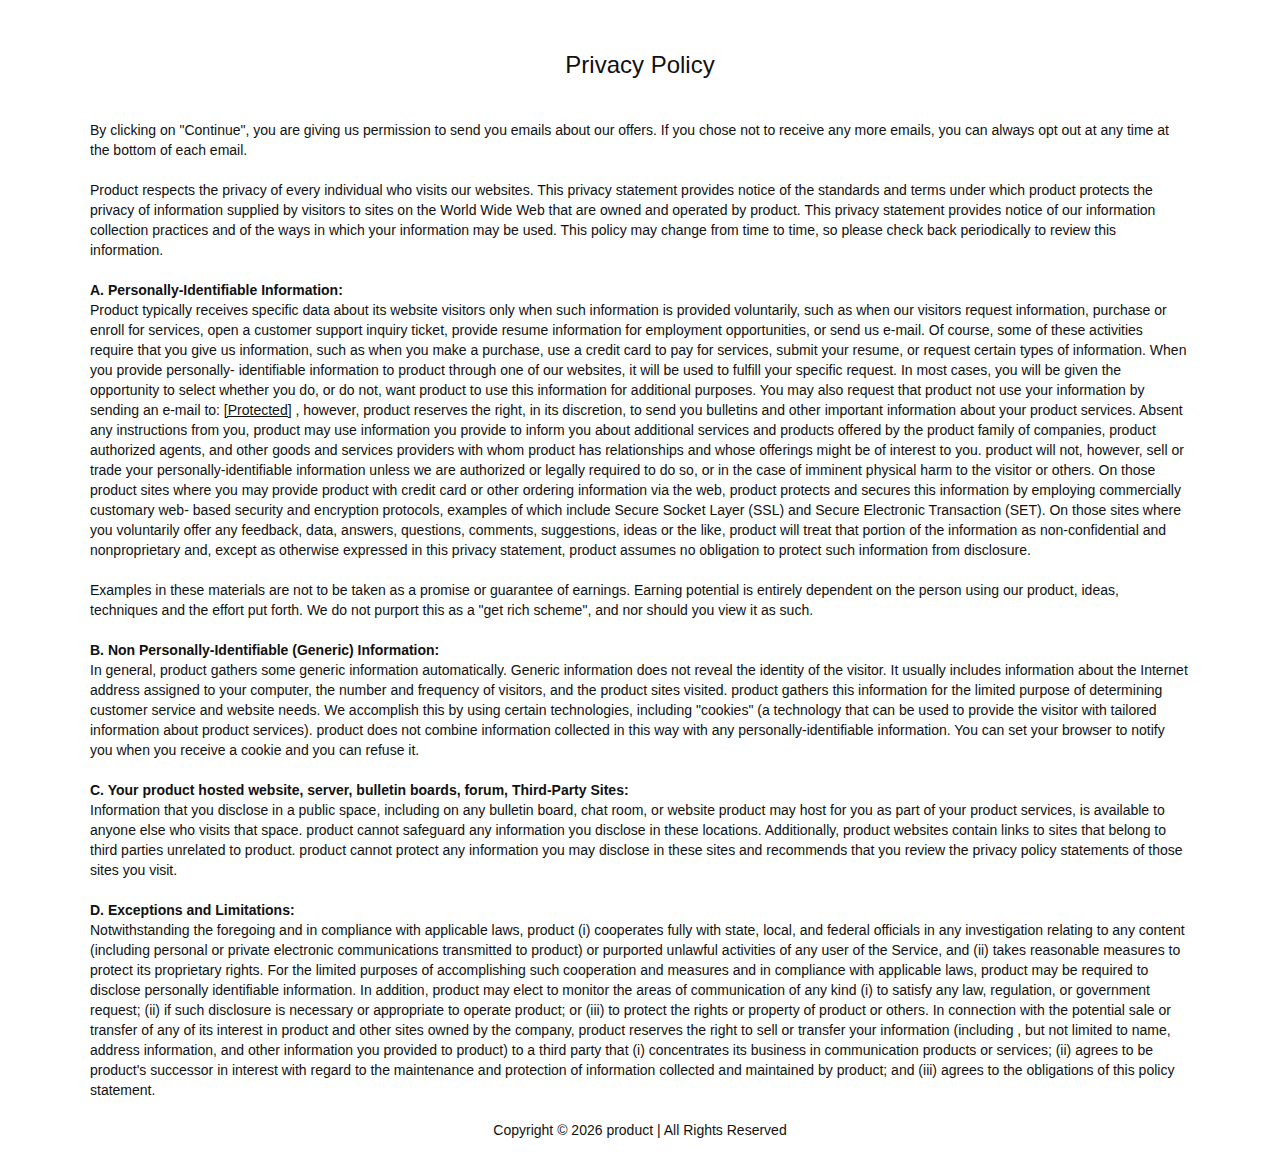
<file: privacy.html>
<!DOCTYPE html PUBLIC "-//W3C//DTD XHTML 1.0 Transitional//EN" "http://www.w3.org/TR/xhtml1/DTD/xhtml1-transitional.dtd">
<!-- saved from url=(0041)https://gc.bigmoney-rush.com/privacy -->
<html xmlns="http://www.w3.org/1999/xhtml"><head><meta http-equiv="Content-Type" content="text/html; charset=UTF-8">
  
  <title>Privacy Policy</title>
  <link rel="shortcut icon" href="https://gc.bigmoney-rush.com/favicon.ico">
  <style type="text/css">
    <!--
    body,td,th {
      font-family:Arial, Helvetica, sans-serif;
      font-size:14px;
      color: #111;
      line-height:20px;
    }
    body{
      background-color: #FFF;
      margin-left: 0px;
      margin-top: 10px;
      margin-right: 0px;
      margin-bottom: 0px;
    }
    a {
      color:#111
    }
    -->
  </style>

<link rel="stylesheet" type="text/css" href="chrome-extension://napifgkjbjeodgmfjmgncljmnmdefpbf/styles.css"></head>
<body>

  <table width="1100" border="0" align="center" cellpadding="0" cellspacing="0">
    <tbody><tr><td>&nbsp;</td></tr>
    <tr><td height="70" align="center" style="color:#111; font-size:24px">Privacy Policy</td></tr>
    <tr><td align="center">&nbsp;</td></tr>
    <tr>
    <td align="left">
      By clicking on "Continue", you are giving us permission to send you emails about our offers. If you chose not to receive any more emails, you can always opt out at any time at the bottom of each email.
      <br><br>
      Product respects the privacy of every individual who visits our websites. This privacy statement provides notice of the standards and terms under which product protects the privacy of information supplied by visitors to sites on the World Wide Web that are owned and operated by product. This privacy statement provides notice of our information collection practices and of the ways in which your information may be used. This policy may change from time to time, so please check back periodically to review this information.
      <br><br>
      <strong>A. Personally-Identifiable Information:</strong><br>
      Product typically receives specific data about its website visitors only when such information is provided voluntarily, such as when our visitors request information, purchase or enroll for services, open a customer support inquiry ticket, provide resume information for employment opportunities, or send us e-mail. Of course, some of these activities require that you give us information, such as when you make a purchase, use a credit card to pay for services, submit your resume, or request certain types of information. When you provide personally- identifiable information to product through one of our websites, it will be used to fulfill your specific request. In most cases, you will be given the opportunity to select whether you do, or do not, want product to use this information for additional purposes. You may also request that product not use your information by sending an e-mail to: <a href="#">[Protected]</a> , however, product reserves the right, in its discretion, to send you bulletins and other important information about your product services. Absent any instructions from you, product may use information you provide to inform you about additional services and products offered by the product family of companies, product authorized agents, and other goods and services providers with whom product has relationships and whose offerings might be of interest to you. product will not, however, sell or trade your personally-identifiable information unless we are authorized or legally required to do so, or in the case of imminent physical harm to the visitor or others. On those product sites where you may provide product with credit card or other ordering information via the web, product protects and secures this information by employing commercially customary web- based security and encryption protocols, examples of which include Secure Socket Layer (SSL) and Secure Electronic Transaction (SET). On those sites where you voluntarily offer any feedback, data, answers, questions, comments, suggestions, ideas or the like, product will treat that portion of the information as non-confidential and nonproprietary and, except as otherwise expressed in this privacy statement, product assumes no obligation to protect such information from disclosure.
      <br><br>
      Examples in these materials are not to be taken as a promise or guarantee of earnings. Earning potential is entirely dependent on the person using our product, ideas, techniques and the effort put forth. We do not purport this as a "get rich scheme", and nor should you view it as such.
      <br><br>
      <strong>B. Non Personally-Identifiable (Generic) Information:</strong><br>
      In general, product gathers some generic information automatically. Generic information does not reveal the identity of the visitor. It usually includes information about the Internet address assigned to your computer, the number and frequency of visitors, and the product sites visited. product gathers this information for the limited purpose of determining customer service and website needs. We accomplish this by using certain technologies, including "cookies" (a technology that can be used to provide the visitor with tailored information about product services). product does not combine information collected in this way with any personally-identifiable information. You can set your browser to notify you when you receive a cookie and you can refuse it.
      <br><br>
      <strong>C. Your product hosted website, server, bulletin boards, forum, Third-Party Sites:</strong><br>
      Information that you disclose in a public space, including on any bulletin board, chat room, or website product may host for you as part of your product services, is available to anyone else who visits that space. product cannot safeguard any information you disclose in these locations. Additionally, product websites contain links to sites that belong to third parties unrelated to product. product cannot protect any information you may disclose in these sites and recommends that you review the privacy policy statements of those sites you visit.
      <br><br>
      <strong>D. Exceptions and Limitations:</strong><br>
      Notwithstanding the foregoing and in compliance with applicable laws, product (i) cooperates fully with state, local, and federal officials in any investigation relating to any content (including personal or private electronic communications transmitted to product) or purported unlawful activities of any user of the Service, and (ii) takes reasonable measures to protect its proprietary rights. For the limited purposes of accomplishing such cooperation and measures and in compliance with applicable laws, product may be required to disclose personally identifiable information. In addition, product may elect to monitor the areas of communication of any kind (i) to satisfy any law, regulation, or government request; (ii) if such disclosure is necessary or appropriate to operate product; or (iii) to protect the rights or property of product or others. In connection with the potential sale or transfer of any of its interest in product and other sites owned by the company, product reserves the right to sell or transfer your information (including , but not limited to name, address information, and other information you provided to product) to a third party that (i) concentrates its business in communication products or services; (ii) agrees to be product's successor in interest with regard to the maintenance and protection of information collected and maintained by product; and (iii) agrees to the obligations of this policy statement.      
    </td>
    </tr>
    <tr><td align="center">&nbsp;</td></tr>
    <tr><td align="center">Copyright © <span id="year">2020</span> product  |  All Rights Reserved</td></tr>
    <tr><td align="center">&nbsp;</td></tr>
  </tbody></table>
  <!--Script for year updating-->

  <script type="text/javascript">
    var year = new Date();
    document.getElementById("year").innerHTML = year.getFullYear();
  </script>  


<div class="mallbery-caa" style="z-index: 2147483647 !important; text-transform: none !important; position: fixed;"></div></body></html>
</file>
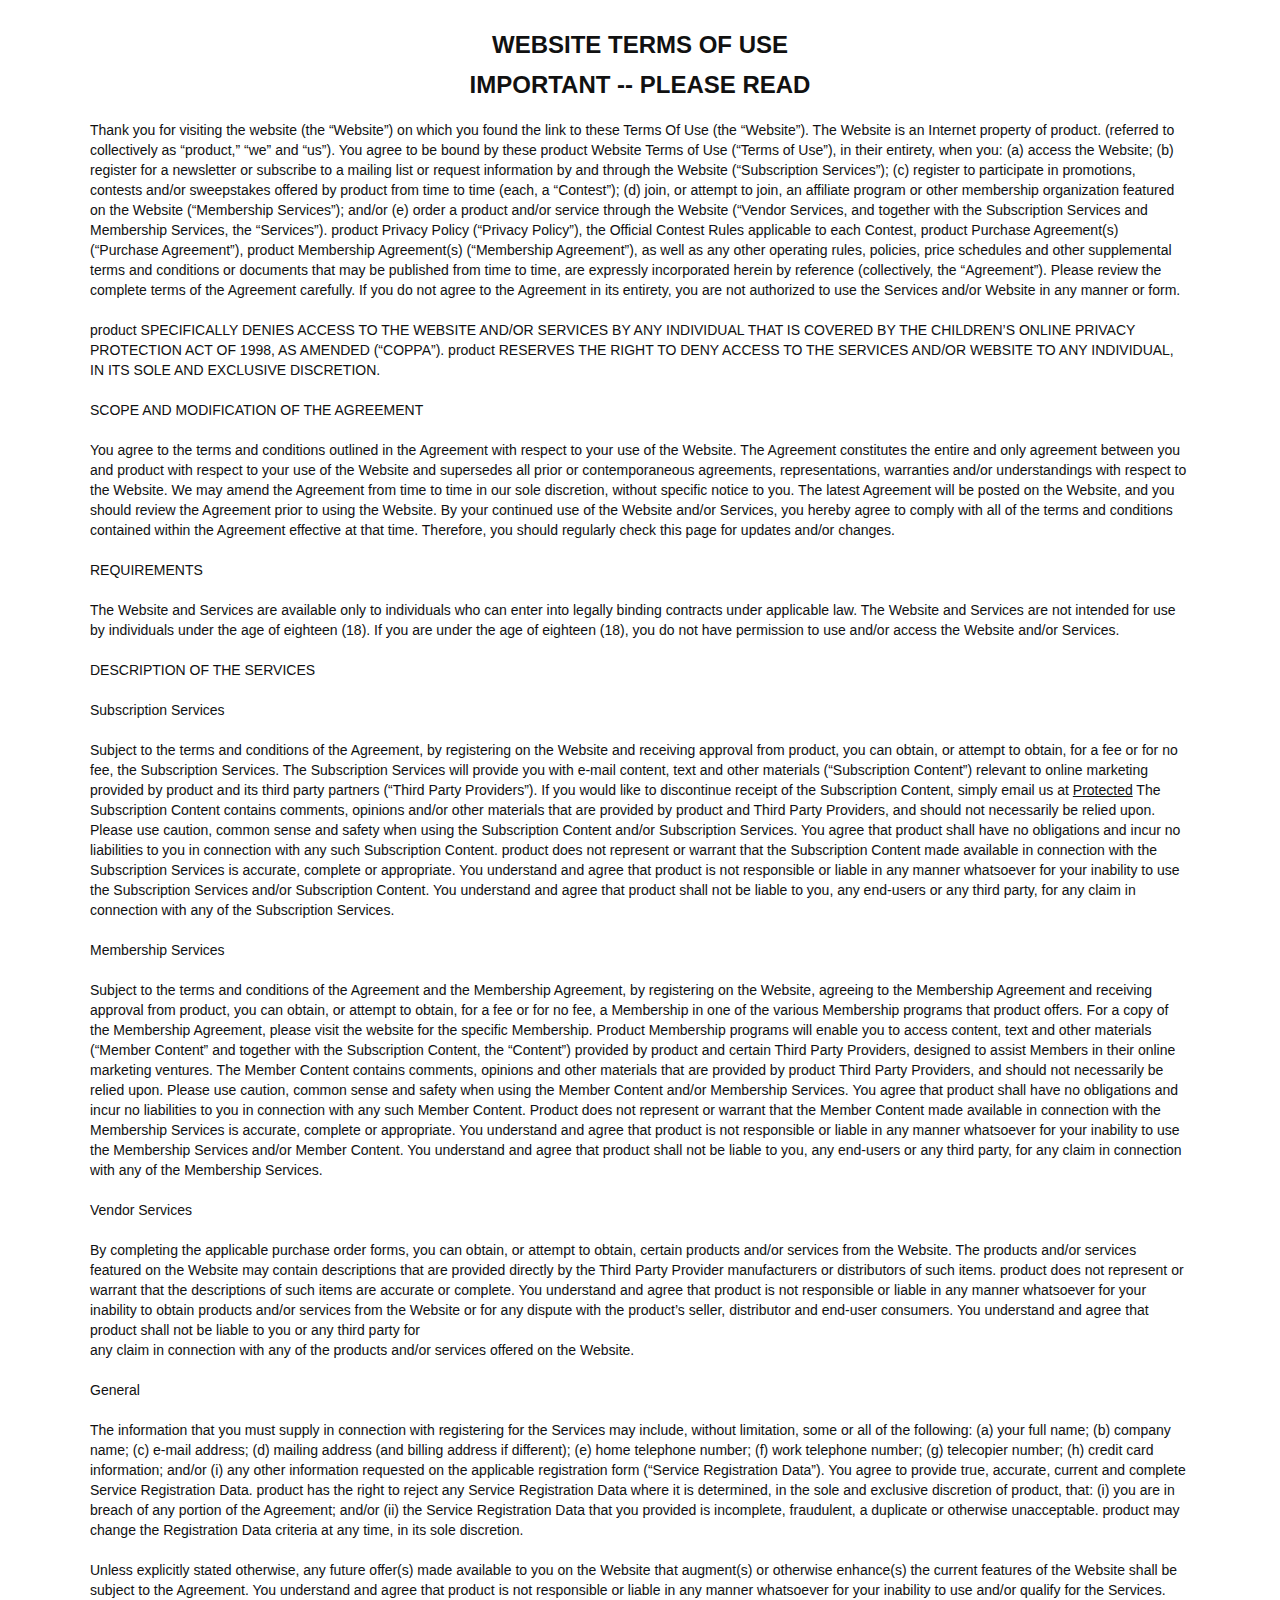
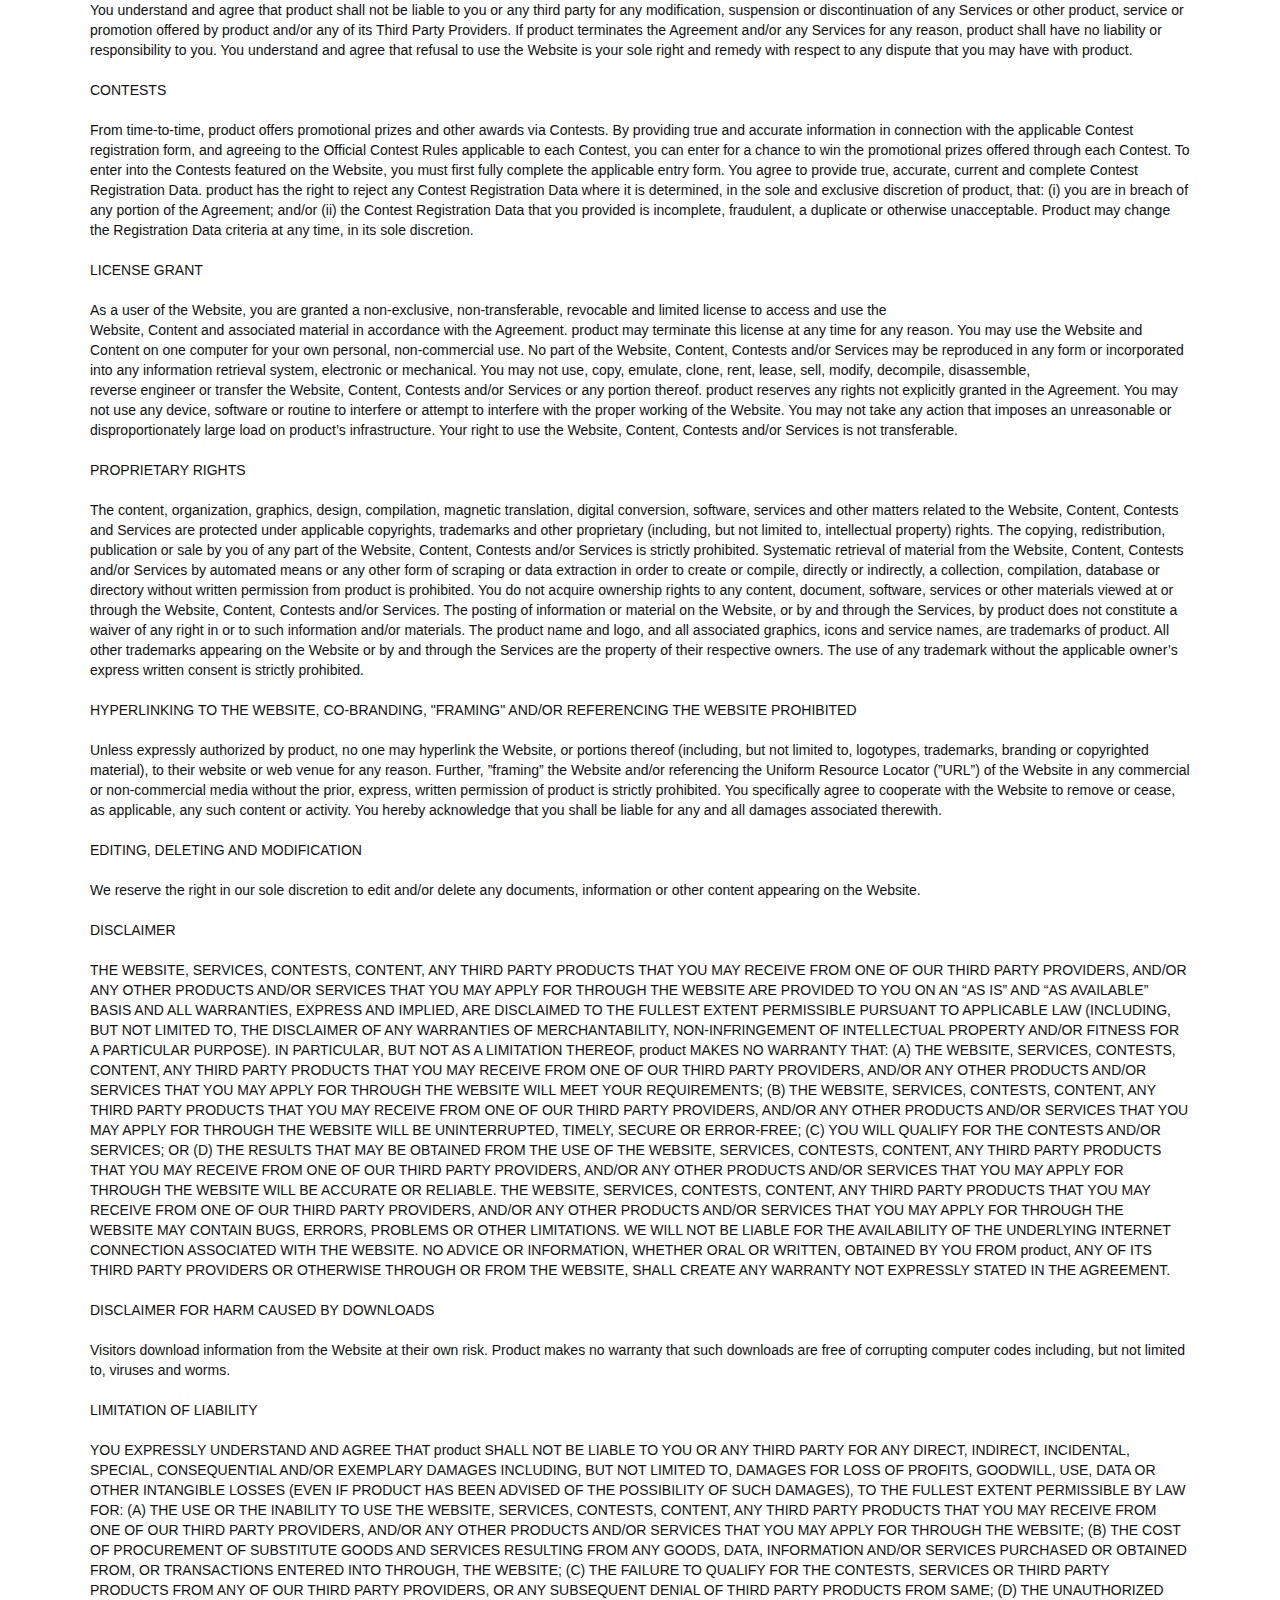
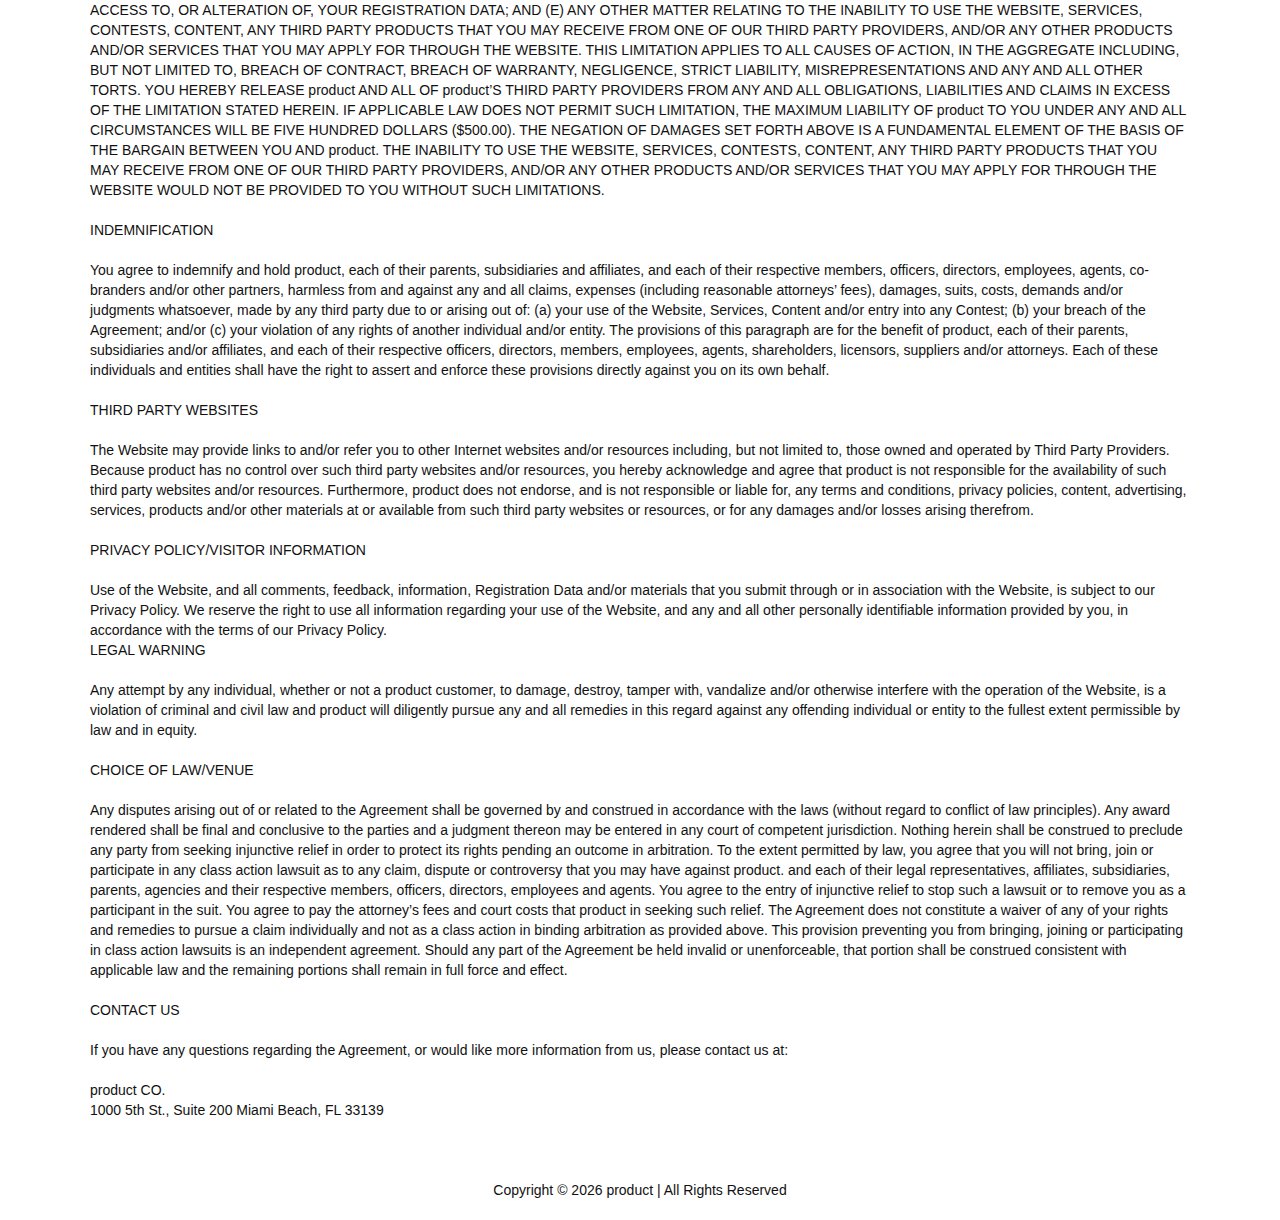
<file: terms.html>
<!DOCTYPE html PUBLIC "-//W3C//DTD XHTML 1.0 Transitional//EN" "http://www.w3.org/TR/xhtml1/DTD/xhtml1-transitional.dtd">
<!-- saved from url=(0039)https://gc.bigmoney-rush.com/terms -->
<html xmlns="http://www.w3.org/1999/xhtml"><head><meta http-equiv="Content-Type" content="text/html; charset=UTF-8">
  
  <title>Terms of Use</title>
  <link rel="shortcut icon" href="https://gc.bigmoney-rush.com/favicon.ico">
  <style type="text/css">
    <!--
    body,td,th {
      font-family:Arial, Helvetica, sans-serif;
      font-size:14px;
      color: #111;
      line-height:20px;
    }
    body{
      background-color: #FFF;
      margin-left: 0px;
      margin-top: 10px;
      margin-right: 0px;
      margin-bottom: 0px;
    }
    a {
      color:#111
    }
    -->
  </style>

<link rel="stylesheet" type="text/css" href="chrome-extension://napifgkjbjeodgmfjmgncljmnmdefpbf/styles.css"></head>
<body>

  <table width="1100" border="0" align="center" cellpadding="0" cellspacing="0">
    <tbody><tr>
    <td>&nbsp;</td>
  </tr>
  <tr>
    <td height="70" align="center" style="color:#111; font-size:24px"><strong>WEBSITE TERMS OF USE <br>
      <br>
      IMPORTANT -- PLEASE READ</strong></td>
  </tr>
  <tr>
    <td align="center">&nbsp;</td>
  </tr>
  <tr>
    <td align="left">Thank you for visiting the website (the “Website”)   			on which you found the link to these Terms Of Use (the “Website”).   			 The Website is an Internet property of product.   			(referred to collectively as “product,” “we” and “us”).  You   			agree to be bound by these product Website Terms of Use (“Terms   			of Use”), in their entirety, when you: (a) access the Website; (b)   			register for a newsletter or subscribe to a mailing list or request   			information by and through the Website (“Subscription Services”);   			(c) register to participate in promotions, contests and/or   			sweepstakes offered by product from time to time (each, a   			“Contest”); (d) join, or attempt to join, an affiliate program or   			other membership organization featured on the Website (“Membership   			Services”); and/or (e) order a product and/or service through the   			Website (“Vendor Services, and together with the Subscription   			Services and Membership Services, the “Services”).  product   			Privacy Policy (“Privacy Policy”), the Official Contest Rules   			applicable to each Contest, product Purchase Agreement(s)   			(“Purchase Agreement”), product Membership Agreement(s)   			(“Membership Agreement”), as well as any other operating rules,   			policies, price schedules and other supplemental terms and   			conditions or documents that may be published from time to time, are   			expressly incorporated herein by reference (collectively, the   			“Agreement”).  Please review the complete terms of the Agreement   			carefully.  If you do not agree to the Agreement in its entirety,   			you are not authorized to use the Services and/or Website in any   			manner or form. <br>
      <br>
      product SPECIFICALLY DENIES ACCESS TO THE WEBSITE AND/OR   			SERVICES BY ANY INDIVIDUAL THAT IS COVERED BY THE CHILDREN’S ONLINE   			PRIVACY PROTECTION ACT OF 1998, AS AMENDED (“COPPA”).  product   			RESERVES THE RIGHT TO DENY ACCESS TO THE SERVICES AND/OR WEBSITE TO   			ANY INDIVIDUAL, IN ITS SOLE AND EXCLUSIVE DISCRETION. <br>
      <br>
      SCOPE AND MODIFICATION OF THE AGREEMENT <br>
      <br>
      You agree to the terms and conditions outlined in the Agreement with   			respect to your use of the Website.  The Agreement constitutes the   			entire and only agreement between you and product with respect   			to your use of the Website and supersedes all prior or   			contemporaneous agreements, representations, warranties and/or   			understandings with respect to the Website. We may amend the   			Agreement from time to time in our sole discretion, without specific   			notice to you. The latest Agreement will be posted on the Website,   			and you should review the Agreement prior to using the  Website.  By   			your continued use of the Website and/or Services, you hereby   			agree to comply with all of the terms and conditions contained   			within the Agreement effective at that time. Therefore, you should   			regularly check this page for updates and/or changes. <br>
      <br>
      REQUIREMENTS <br>
      <br>
      The Website and Services are available only to individuals who can   			enter into legally binding contracts under applicable law. The   			Website and Services are not intended for use by individuals under   			the age of eighteen (18). If you are under the age of eighteen (18),   			you do not have permission to use and/or access the Website and/or   			Services. <br>
      <br>
      DESCRIPTION OF THE SERVICES <br>
      <br>
      Subscription Services <br>
      <br>
      Subject to the terms and conditions of the Agreement, by registering   			on the Website and receiving approval from product, you can   			obtain, or attempt to obtain, for a fee or for no fee, the   			Subscription Services. The Subscription Services will provide you   			with e-mail content, text and other materials (“Subscription   			Content”) relevant to online marketing provided by product and   			its third party partners (“Third  Party Providers”).  If you would   			like to discontinue receipt of the Subscription Content, simply   			email us at <a href="https://gc.bigmoney-rush.com/terms#">Protected</a>  The  Subscription   			 Content contains comments, opinions and/or other materials that are   			provided by product and Third  Party  Providers, and should not   			necessarily be relied upon. Please use caution, common sense and   			safety when using the Subscription Content and/or Subscription   			Services.  You agree that product shall have no obligations and   			incur no liabilities to you in connection with any such   			 Subscription Content.  product does not represent or   			warrant that the Subscription Content made available in connection   			with the Subscription Services is accurate, complete or appropriate.   			 You understand and  agree that product is not responsible or   			liable in any manner whatsoever  for your inability to  use the   			Subscription Services and/or Subscription Content.  You understand   			and agree that product shall not be liable to you, any end-users   			or any third party, for any claim in connection with any of the   			Subscription Services. <br>
      <br>
      Membership Services <br>
      <br>
      Subject to the terms and conditions of the Agreement and the   			Membership Agreement, by registering on the Website, agreeing to the   			Membership Agreement and receiving approval from product,   you   			can obtain, or attempt to obtain, for a fee or for no fee, a   			Membership in one of the various Membership programs that product offers. For a copy of the Membership Agreement, please   visit   			the website for the specific Membership.  Product Membership     			programs will enable you to access content, text and other materials   			(“Member Content” and together with the Subscription Content, the   			“Content”) provided by product and certain Third Party   			Providers, designed to assist Members in their online marketing   			ventures. The Member Content contains comments, opinions and other   			materials that are provided by product Third Party   Providers,   			and should not necessarily be relied upon.  Please use caution,   			common sense and safety when using the Member Content and/or   			Membership Services.  You agree that product shall have no   			obligations and incur no liabilities to you in connection with any   			such Member Content.  Product does not represent or warrant   that   			the Member Content made available in connection with the Membership   			Services is accurate, complete or appropriate.  You understand and   			agree that product is not responsible or liable in any   manner   			whatsoever for your inability to use the Membership Services and/or   			Member Content.  You understand and agree that product shall   not   			be liable to you, any end-users or any third party, for any claim in   			connection with any of the Membership Services. <br>
      <br>
      Vendor Services <br>
      <br>
      By completing the applicable purchase order forms, you can obtain,   			or attempt to obtain, certain products and/or services from the   			Website.  The products and/or services featured on the Website may   			contain descriptions that are provided directly by the Third Party   			Provider manufacturers or distributors of such items.  product does not represent or warrant that the descriptions of such items  are accurate or complete. You understand and agree that product   			is not responsible or liable in any manner whatsoever for your   			inability to obtain products and/or services from the Website or for   			any dispute with the product’s seller, distributor and end-user   			consumers. You understand and agree that product shall not be   			liable to you or any third party for <br>
      any claim in connection with any of the products and/or services   			offered on the Website. <br>
      <br>
      General <br>
      <br>
      The information that you must supply in connection with registering   			for the Services may include, without limitation, some or all of the   			following: (a) your  full  name; (b) company name; (c) e-mail   			address; (d) mailing address (and billing address if different); (e)   			home telephone number; (f) work telephone  number;  (g)  telecopier   			 number;  (h)  credit card information; and/or  (i)  any other   			information requested on the applicable registration form  (“Service   			 Registration Data”).  You agree to provide true, accurate, current   			and complete Service Registration Data.  product has the   			right to reject any Service Registration Data where it is   			determined, in the sole and exclusive discretion of product,   			that: (i) you are in breach of any portion of the Agreement; and/or   			(ii) the Service Registration Data that you provided is incomplete,   			fraudulent, a duplicate or otherwise unacceptable.  product  may   			change the Registration Data criteria at any time, in its sole   			discretion. <br>
      <br>
      Unless explicitly stated otherwise, any future offer(s) made   			available to you on the Website that augment(s) or otherwise   			enhance(s) the current features of the Website shall be subject to   			the Agreement.  You understand and agree that product is not     			responsible or liable in any manner whatsoever   			for your inability to use and/or qualify for the Services.  You   			understand and agree that product shall not   be liable to you or   			any third party for any modification, suspension or discontinuation   			of any Services or other product, service or promotion offered by   			product and/or any of its Third Party Providers. If product   			terminates the Agreement and/or any Services for any reason, product shall  have no liability or responsibility to you.  You   			understand and agree that refusal to use the Website is your sole   			right and remedy with respect to any dispute that you may have with   			product. <br>
      <br>
      CONTESTS <br>
      <br>
      From  time-to-time, product offers promotional prizes and other   			awards via Contests.  By providing true and accurate information in   			connection with the applicable Contest registration form, and   			agreeing to the Official Contest Rules applicable to each Contest,   			you can enter for a chance to win the promotional prizes offered   			through each Contest.  To enter into the Contests featured on the   			Website, you must first fully complete the applicable entry form.   			 You agree to provide true, accurate, current and complete Contest   			Registration Data.  product has the right to reject any Contest   			Registration Data where it is determined, in the sole and exclusive   			discretion of product, that: (i) you are in breach of any   			portion of the Agreement; and/or (ii)  the Contest Registration Data   			that you provided is incomplete, fraudulent, a duplicate or   			otherwise unacceptable.  Product may change the Registration   			Data criteria at any time, in its sole discretion. <br>
      <br>
      LICENSE GRANT <br>
      <br>
      As a user of the Website, you are granted a non-exclusive,   			non-transferable, revocable and limited license to access and use   			the <br>
      Website, Content and associated material in accordance with the   			Agreement. product may terminate this license at any time for   			any reason.  You may use the Website and Content on one computer for   			your own personal, non-commercial use.  No part of the Website,   			Content, Contests and/or Services may be reproduced in any form or   			incorporated into any information retrieval system, electronic or   			mechanical.  You may not use, copy, emulate, clone, rent, lease,   			sell, modify, decompile, disassemble, <br>
      reverse engineer or transfer the Website, Content, Contests and/or   			Services or any portion thereof.  product reserves any rights   			not explicitly granted in the Agreement.  You may not use any   			device, software or routine to interfere or attempt to interfere   			with the proper working of the Website.  You may not take any action   			that imposes an unreasonable or disproportionately large load on   			product’s infrastructure. Your right to use the Website,   			Content, Contests and/or Services is not transferable. <br>
      <br>
      PROPRIETARY RIGHTS <br>
      <br>
      The content, organization, graphics, design, compilation, magnetic   			translation, digital conversion, software, services and other   			matters related to the Website, Content, Contests and Services are   			protected under applicable copyrights, trademarks and other   			proprietary (including, but not limited to, intellectual property)   			rights.  The copying, redistribution, publication or sale by you of   			any part of the Website, Content, Contests and/or Services is   			strictly prohibited.  Systematic retrieval of material from the   			Website, Content, Contests and/or Services by automated means or any   			other form of scraping or data extraction in order to create or   			compile, directly or indirectly, a collection, compilation, database   			or directory without written permission from product is   			prohibited.  You do not acquire ownership rights to any content,   			document, software, services or other materials viewed at or through   			the Website, Content, Contests and/or Services.  The posting of   			information or material on the Website, or by and through the   			Services, by product does not constitute a waiver of any right   			in or to such information and/or materials.  The product name   			and logo, and all associated graphics, icons and service names, are   			trademarks of product. All other trademarks   			appearing on the Website or by and through the Services are the   			property of their respective owners.  The use of any trademark   			without the applicable owner’s express written consent is strictly   			prohibited. <br>
      <br>
      HYPERLINKING TO THE WEBSITE, CO-BRANDING, "FRAMING" AND/OR   			REFERENCING THE WEBSITE PROHIBITED <br>
      <br>
      Unless expressly authorized by product, no one may hyperlink the   			Website, or portions thereof (including, but not limited to,   			logotypes, trademarks, branding or copyrighted material), to their   			website or web venue for any reason.  Further, ”framing” the Website   			and/or referencing the Uniform Resource Locator (”URL”) of the   			Website in any commercial or non-commercial media without the prior,   			express, written permission of product is strictly prohibited.   			 You specifically agree to cooperate with the Website to remove or   			cease, as applicable, any such content or activity. You hereby   			acknowledge that you shall be liable for any and all damages   			associated therewith. <br>
      <br>
      EDITING, DELETING AND MODIFICATION <br>
      <br>
      We reserve the right in our sole discretion to edit and/or delete   			any documents, information or other content appearing on the   			Website. <br>
      <br>
      DISCLAIMER <br>
      <br>
      THE WEBSITE, SERVICES, CONTESTS, CONTENT, ANY THIRD PARTY PRODUCTS   			THAT YOU MAY RECEIVE FROM ONE OF OUR THIRD PARTY PROVIDERS, AND/OR   			ANY OTHER PRODUCTS AND/OR SERVICES THAT YOU MAY APPLY FOR THROUGH   			THE WEBSITE ARE PROVIDED TO YOU ON AN “AS IS” AND “AS AVAILABLE”   			BASIS AND ALL WARRANTIES, EXPRESS AND IMPLIED, ARE DISCLAIMED TO THE   			FULLEST EXTENT PERMISSIBLE PURSUANT TO APPLICABLE LAW (INCLUDING,   			BUT NOT LIMITED TO, THE DISCLAIMER OF ANY WARRANTIES OF   			MERCHANTABILITY, NON-INFRINGEMENT OF INTELLECTUAL PROPERTY AND/OR   			FITNESS FOR A PARTICULAR PURPOSE).  IN PARTICULAR, BUT NOT AS A   			LIMITATION THEREOF, product MAKES NO WARRANTY THAT: (A) THE   			WEBSITE, SERVICES, CONTESTS, CONTENT, ANY THIRD PARTY PRODUCTS THAT   			YOU MAY RECEIVE FROM ONE OF OUR THIRD PARTY PROVIDERS, AND/OR ANY   			OTHER PRODUCTS AND/OR SERVICES THAT YOU MAY APPLY FOR THROUGH THE   			WEBSITE WILL MEET YOUR REQUIREMENTS; (B) THE WEBSITE, SERVICES,   			CONTESTS, CONTENT, ANY THIRD PARTY PRODUCTS THAT YOU MAY RECEIVE   			FROM ONE OF OUR THIRD PARTY PROVIDERS, AND/OR ANY OTHER PRODUCTS   			AND/OR SERVICES THAT YOU MAY APPLY FOR THROUGH THE WEBSITE WILL BE   			UNINTERRUPTED, TIMELY, SECURE OR ERROR-FREE; (C) YOU WILL QUALIFY   			FOR THE CONTESTS AND/OR SERVICES; OR (D) THE RESULTS THAT MAY BE   			OBTAINED FROM THE USE OF THE WEBSITE, SERVICES, CONTESTS, CONTENT,   			ANY THIRD PARTY PRODUCTS THAT YOU MAY RECEIVE FROM ONE OF OUR THIRD   			PARTY PROVIDERS, AND/OR ANY OTHER PRODUCTS AND/OR SERVICES THAT YOU   			MAY APPLY FOR THROUGH THE WEBSITE WILL BE ACCURATE OR RELIABLE.  THE   			WEBSITE, SERVICES, CONTESTS, CONTENT, ANY THIRD PARTY PRODUCTS THAT   			YOU MAY RECEIVE FROM ONE OF OUR THIRD PARTY PROVIDERS, AND/OR ANY   			OTHER PRODUCTS AND/OR SERVICES THAT YOU MAY APPLY FOR THROUGH THE   			WEBSITE MAY CONTAIN BUGS, ERRORS, PROBLEMS OR OTHER LIMITATIONS.  WE   			WILL NOT BE LIABLE FOR THE AVAILABILITY OF THE UNDERLYING INTERNET   			CONNECTION ASSOCIATED WITH THE WEBSITE.  NO ADVICE OR INFORMATION,   			WHETHER ORAL OR WRITTEN, OBTAINED BY YOU FROM product, ANY OF   			ITS THIRD PARTY PROVIDERS OR OTHERWISE THROUGH OR FROM THE WEBSITE,   			SHALL CREATE ANY WARRANTY NOT EXPRESSLY STATED IN THE AGREEMENT. <br>
      <br>
      DISCLAIMER FOR HARM CAUSED BY DOWNLOADS <br>
      <br>
      Visitors download information from the Website at their own risk.   			 Product makes no warranty that such downloads are free of   			corrupting computer codes including, but not limited to, viruses and   			worms. <br>
      <br>
      LIMITATION OF LIABILITY <br>
      <br>
      YOU EXPRESSLY UNDERSTAND AND AGREE THAT product SHALL NOT BE   			LIABLE TO YOU OR ANY THIRD PARTY FOR ANY DIRECT, INDIRECT,   			INCIDENTAL, SPECIAL, CONSEQUENTIAL AND/OR EXEMPLARY DAMAGES   			INCLUDING, BUT NOT LIMITED TO, DAMAGES FOR LOSS OF PROFITS,   			GOODWILL, USE, DATA OR OTHER INTANGIBLE LOSSES (EVEN IF PRODUCT   			HAS BEEN ADVISED OF THE POSSIBILITY OF SUCH DAMAGES), TO THE FULLEST   			EXTENT PERMISSIBLE BY LAW FOR: (A) THE USE OR THE INABILITY TO USE   			THE WEBSITE, SERVICES, CONTESTS, CONTENT, ANY THIRD PARTY PRODUCTS   			THAT YOU MAY RECEIVE FROM ONE OF OUR THIRD PARTY PROVIDERS, AND/OR   			ANY OTHER PRODUCTS AND/OR SERVICES THAT YOU MAY APPLY FOR THROUGH   			THE WEBSITE; (B) THE COST OF PROCUREMENT OF SUBSTITUTE GOODS AND   			SERVICES RESULTING FROM ANY GOODS, DATA, INFORMATION AND/OR SERVICES   			PURCHASED OR OBTAINED FROM, OR TRANSACTIONS ENTERED INTO THROUGH,   			THE WEBSITE; (C) THE FAILURE TO QUALIFY FOR THE CONTESTS, SERVICES   			OR THIRD PARTY PRODUCTS FROM ANY OF OUR THIRD PARTY PROVIDERS, OR   			ANY SUBSEQUENT DENIAL OF THIRD PARTY PRODUCTS FROM SAME; (D) THE   			UNAUTHORIZED ACCESS TO, OR ALTERATION OF, YOUR REGISTRATION DATA;   			AND (E) ANY OTHER MATTER RELATING TO THE INABILITY TO USE THE   			WEBSITE, SERVICES, CONTESTS, CONTENT, ANY THIRD PARTY PRODUCTS THAT   			YOU MAY RECEIVE FROM ONE OF OUR THIRD PARTY PROVIDERS, AND/OR ANY   			OTHER PRODUCTS AND/OR SERVICES THAT YOU MAY APPLY FOR THROUGH THE   			WEBSITE.  THIS LIMITATION APPLIES TO ALL CAUSES OF ACTION, IN THE   			AGGREGATE INCLUDING, BUT NOT LIMITED TO, BREACH OF CONTRACT, BREACH   			OF WARRANTY, NEGLIGENCE, STRICT LIABILITY, MISREPRESENTATIONS AND   			ANY AND ALL OTHER TORTS.  YOU HEREBY RELEASE product AND ALL OF   			product’S THIRD PARTY PROVIDERS FROM ANY AND ALL OBLIGATIONS,   			LIABILITIES AND CLAIMS IN EXCESS OF THE LIMITATION STATED HEREIN.   			 IF APPLICABLE LAW DOES NOT PERMIT SUCH LIMITATION, THE MAXIMUM   			LIABILITY OF product TO YOU UNDER ANY AND ALL CIRCUMSTANCES WILL   			BE FIVE HUNDRED DOLLARS ($500.00). THE NEGATION OF DAMAGES SET FORTH   			ABOVE IS A FUNDAMENTAL ELEMENT OF THE BASIS OF THE BARGAIN BETWEEN   			YOU AND product.  THE INABILITY TO USE THE WEBSITE, SERVICES,   			CONTESTS, CONTENT, ANY THIRD PARTY PRODUCTS THAT YOU MAY RECEIVE   			FROM ONE OF OUR THIRD PARTY PROVIDERS, AND/OR ANY OTHER PRODUCTS   			AND/OR SERVICES THAT YOU MAY APPLY FOR THROUGH THE WEBSITE WOULD NOT   			BE PROVIDED TO YOU WITHOUT SUCH LIMITATIONS. <br>
      <br>
      INDEMNIFICATION <br>
      <br>
      You agree to indemnify and hold product, each of   			their parents, subsidiaries and affiliates, and each of their   			respective members, officers, directors, employees, agents,   			co-branders and/or other partners, harmless from and against any and   			all claims, expenses (including reasonable attorneys’ fees),   			damages, suits, costs, demands and/or judgments whatsoever, made by   			any third party due to or arising out of: (a) your use of the   			Website, Services, Content and/or entry into any Contest; (b) your   			breach of the Agreement; and/or (c) your violation of any rights of   			another individual and/or entity.  The provisions of this paragraph   			are for the benefit of product, each of their   			parents, subsidiaries and/or affiliates, and each of their   			respective officers, directors, members, employees, agents,   			shareholders, licensors, suppliers and/or attorneys. Each of these   			individuals and entities shall have the right to assert and enforce   			these provisions directly against you on its own behalf. <br>
      <br>
      THIRD PARTY WEBSITES <br>
      <br>
      The Website may provide links to and/or refer you to other Internet   			websites and/or resources including, but not limited to, those owned   			and operated by Third Party Providers.  Because product has no   			control over such third party websites and/or resources, you hereby   			acknowledge and agree that product is not responsible for the   			availability of such third party websites and/or resources.   			Furthermore, product does not endorse, and is not responsible or   			liable for, any terms and conditions, privacy policies, content,   			advertising, services, products and/or other materials at or   			available from such third party websites or resources, or for any   			damages and/or losses arising therefrom. <br>
      <br>
      PRIVACY POLICY/VISITOR INFORMATION <br>
      <br>
      Use of the Website, and all comments, feedback, information,   			Registration Data and/or materials that you submit through or in   			association with the Website, is subject to our Privacy Policy.  We   			reserve the right to use all information regarding your use of the   			Website, and any and all other personally identifiable information   			provided by you, in accordance with the terms of our Privacy Policy.  
      <br>
      LEGAL WARNING <br>
      <br>
      Any attempt by any individual, whether or not a product   			customer, to damage, destroy, tamper with, vandalize and/or   			otherwise interfere with the operation of the Website, is a   			violation of criminal and civil law and product will diligently   			pursue any and all remedies in this regard against any offending   			individual or entity to the fullest extent permissible by law and in   			equity. <br>
      <br>
      CHOICE OF LAW/VENUE <br>
      <br>
      Any disputes arising out of or related to the Agreement shall be   			governed by and construed in accordance with the laws (without regard to conflict of law principles).   			 Any award rendered shall be final and   			conclusive to the parties and a judgment thereon may be entered in   			any court of competent jurisdiction.  Nothing herein shall be   			construed to preclude any party from seeking injunctive relief in   			order to protect its rights pending an outcome in arbitration. To   			the extent permitted by law, you agree that you will not bring, join   			or participate in any class action lawsuit as to any claim, dispute   			or controversy that you may have against product. and   			each of their legal representatives, affiliates, subsidiaries,   			parents, agencies and their respective members, officers, directors,   			employees and agents.  You agree to the entry of injunctive relief   			to stop such a lawsuit or to remove you as a participant in the   			suit.  You agree to pay the attorney’s fees and court costs that   			product in seeking such relief.  The Agreement does not   			constitute a waiver of any of your rights and remedies to pursue a   			claim individually and not as a class action in binding arbitration   			as provided above.  This provision preventing you from bringing,   			joining or participating in class action lawsuits is an independent   			agreement.  Should any part of the Agreement be held invalid or   			unenforceable, that portion shall be construed consistent with   			applicable law and the remaining portions shall remain in full force   			and effect. <br>
      <br>
      CONTACT US <br>
      <br>
      If you have any questions regarding the Agreement, or would like   			more information from us, please contact us at: <br>
      <br>
      
      product CO.<br>
      1000 5th St., Suite 200 Miami Beach, FL 33139<br>
      <br>
      <br></td>
    </tr>
    <tr><td align="center">&nbsp;</td></tr>
    <tr><td align="center">Copyright © <span id="year">2020</span> product  |  All Rights Reserved</td></tr>
    <tr><td align="center">&nbsp;</td></tr>
  </tbody></table>
  <!--Script for year updating-->

  <script type="text/javascript">
    var year = new Date();
    document.getElementById("year").innerHTML = year.getFullYear();
  </script>  


<div class="mallbery-caa" style="z-index: 2147483647 !important; text-transform: none !important; position: fixed;"></div></body></html>
</file>
